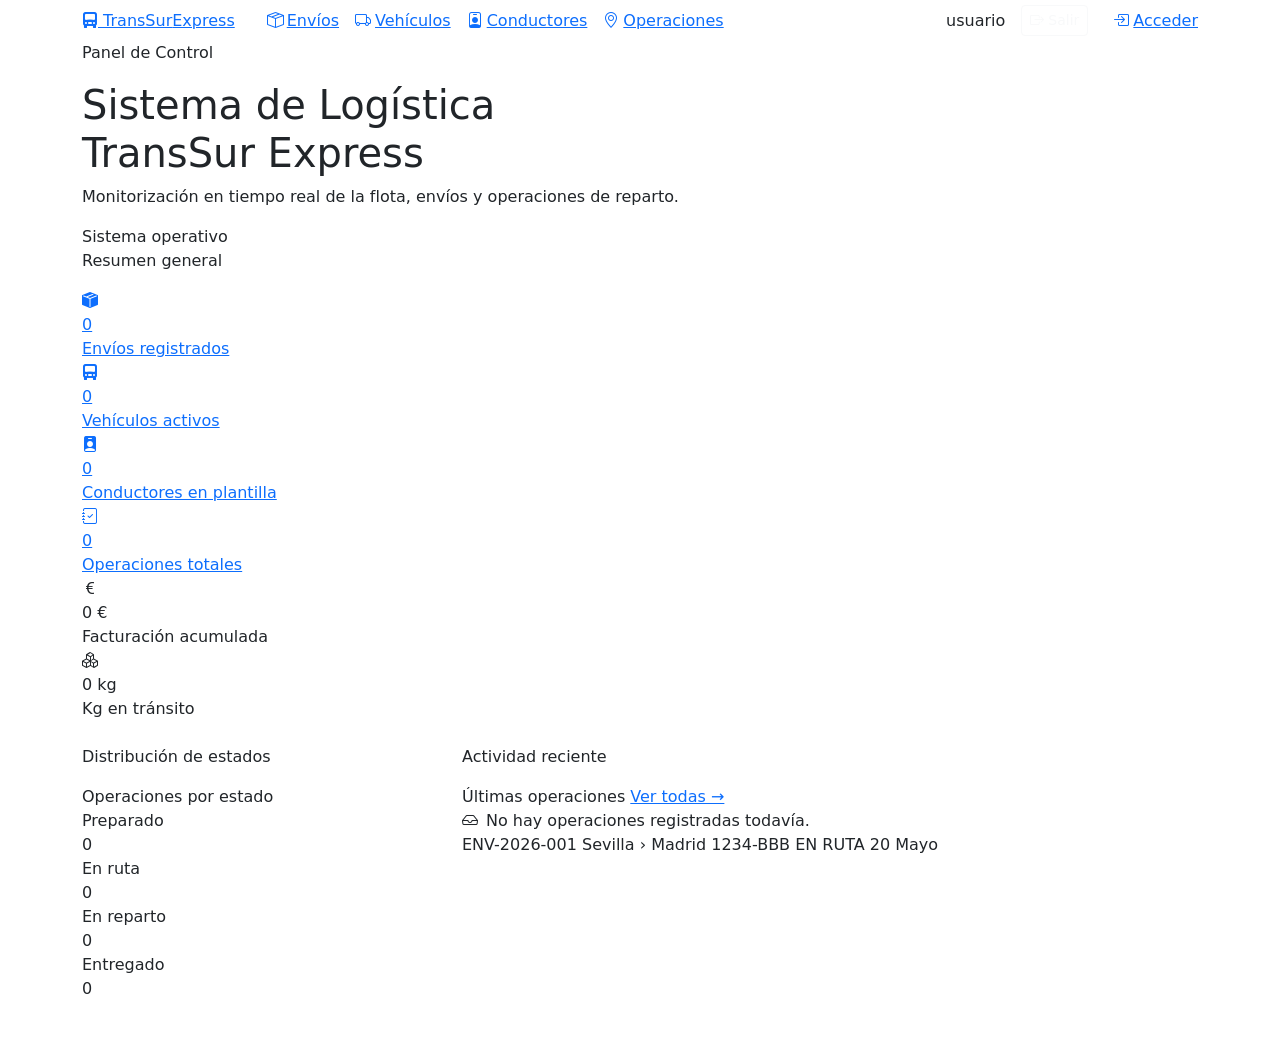
<file: Proyecto_TransSurExpress_JoséManuel_Díaz/src/main/resources/templates/index.html>
<!DOCTYPE html>
<html lang="es" xmlns:th="http://www.thymeleaf.org"
      xmlns:sec="http://www.thymeleaf.org/extras/spring-security">
<head>
    <meta charset="UTF-8">
    <meta name="viewport" content="width=device-width, initial-scale=1.0">
    <title>TransSur Express — Panel de Control</title>
    <link href="https://cdn.jsdelivr.net/npm/bootstrap@5.3.2/dist/css/bootstrap.min.css" rel="stylesheet">
    <link href="https://cdn.jsdelivr.net/npm/bootstrap-icons@1.11.1/font/bootstrap-icons.css" rel="stylesheet">
    <link href="https://fonts.googleapis.com/css2?family=Space+Mono:wght@400;700&family=DM+Sans:ital,wght@0,300;0,400;0,600;0,700;1,300&display=swap" rel="stylesheet">
    <link th:href="@{/css/index.css}" rel="stylesheet">
</head>
<body data-bs-theme="light">

    <nav class="navbar-dash">
        <div class="container d-flex align-items-center gap-3">
            <a class="nav-brand me-3" th:href="@{/}">
                <i class="bi bi-truck-front-fill"></i>
                TransSur<span class="accent">Express</span>
            </a>
            <div class="d-flex gap-3 flex-wrap">
                <a th:href="@{/envios}"      class="nav-link-pill"><i class="bi bi-box-seam me-1"></i>Envíos</a>
                <a th:href="@{/vehiculos}"   class="nav-link-pill"><i class="bi bi-truck me-1"></i>Vehículos</a>
                <a th:href="@{/conductores}" class="nav-link-pill"><i class="bi bi-person-badge me-1"></i>Conductores</a>
                <a th:href="@{/operaciones}" class="nav-link-pill"><i class="bi bi-geo-alt me-1"></i>Operaciones</a>
            </div>
            <div class="ms-auto d-flex align-items-center gap-2">
                <div sec:authorize="isAuthenticated()" class="d-flex align-items-center gap-2 border border-white border-opacity-25 rounded px-3 py-1">
                    <i class="bi bi-person-circle text-white"></i>
                    <span class="nav-user" sec:authentication="name">usuario</span>
                    <a th:href="@{/logout}" class="btn btn-sm btn-outline-light ms-2 d-inline-flex align-items-center gap-1">
                        <i class="bi bi-box-arrow-right"></i> Salir
                    </a>
                </div>
                <a th:href="@{/login}" class="btn-logout" sec:authorize="!isAuthenticated()">
                    <i class="bi bi-box-arrow-in-right me-1"></i>Acceder
                </a>
            </div>
        </div>
    </nav>

    <div class="hero">
        <div class="container">
            <p class="hero-eyebrow">Panel de Control</p>
            <h1 class="hero-title">
                Sistema de Logística<br>
                <span class="dim">TransSur Express</span>
            </h1>
            <p class="hero-sub">
                Monitorización en tiempo real de la flota, envíos y operaciones de reparto.
            </p>
            <div class="hero-badge">
                <span class="dot"></span>
                Sistema operativo
            </div>
        </div>
    </div>

    <div class="dash-body">
        <div class="container">

            <!-- KPIs principales -->
            <p class="section-label">Resumen general</p>
            <div class="kpi-grid mb-4">

                <a th:href="@{/envios}" class="kpi-card blue">
                    <div class="kpi-icon"><i class="bi bi-box-seam-fill"></i></div>
                    <div class="kpi-value" th:text="${totalEnvios}">0</div>
                    <div class="kpi-label">Envíos registrados</div>
                </a>

                <a th:href="@{/vehiculos}" class="kpi-card green">
                    <div class="kpi-icon"><i class="bi bi-truck-front-fill"></i></div>
                    <div class="kpi-value" th:text="${totalVehiculos}">0</div>
                    <div class="kpi-label">Vehículos activos</div>
                </a>

                <a th:href="@{/conductores}" class="kpi-card yellow">
                    <div class="kpi-icon"><i class="bi bi-person-badge-fill"></i></div>
                    <div class="kpi-value" th:text="${totalConductores}">0</div>
                    <div class="kpi-label">Conductores en plantilla</div>
                </a>

                <a th:href="@{/operaciones}" class="kpi-card orange">
                    <div class="kpi-icon"><i class="bi bi-journal-check"></i></div>
                    <div class="kpi-value" th:text="${totalOperaciones}">0</div>
                    <div class="kpi-label">Operaciones totales</div>
                </a>

                <div class="kpi-card green" style="cursor:default;">
                    <div class="kpi-icon"><i class="bi bi-currency-euro"></i></div>
                    <div class="kpi-value">
                        <span th:text="${#numbers.formatDecimal(costeTotal, 1, 'POINT', 0, 'COMMA')}">0</span>
                        <span class="kpi-suffix">€</span>
                    </div>
                    <div class="kpi-label">Facturación acumulada</div>
                </div>

                <div class="kpi-card blue" style="cursor:default;">
                    <div class="kpi-icon"><i class="bi bi-boxes"></i></div>
                    <div class="kpi-value">
                        <span th:text="${#numbers.formatDecimal(pesoEnTransito, 1, 'POINT', 0, 'COMMA')}">0</span>
                        <span class="kpi-suffix">kg</span>
                    </div>
                    <div class="kpi-label">Kg en tránsito</div>
                </div>

            </div>

            <!-- Estado de operaciones + últimas operaciones-->
            <div class="row g-4 mb-4">

                <!-- Barra de estados -->
                <div class="col-lg-4">
                    <p class="section-label">Distribución de estados</p>
                    <div class="estado-panel h-100">
                        <div class="estado-panel-title">Operaciones por estado</div>

                        <th:block th:with="total=${opPreparadas + opEnRuta + opEnReparto + opEntregadas}">

                            <div class="estado-row">
                                <span class="estado-dot" style="background: var(--preparado);"></span>
                                <span class="estado-name">Preparado</span>
                                <div class="estado-bar-track">
                                    <div class="estado-bar-fill"
                                         th:style="${'background: var(--preparado); width: ' + (total > 0 ? (opPreparadas * 100 / total) : 0) + '%;'}">
                                    </div>
                                </div>
                                <span class="estado-count" th:text="${opPreparadas}">0</span>
                            </div>

                            <div class="estado-row">
                                <span class="estado-dot" style="background: var(--en-ruta);"></span>
                                <span class="estado-name">En ruta</span>
                                <div class="estado-bar-track">
                                    <div class="estado-bar-fill"
                                         th:style="${'background: var(--en-ruta); width: ' + (total > 0 ? (opEnRuta * 100 / total) : 0) + '%;'}">
                                    </div>
                                </div>
                                <span class="estado-count" th:text="${opEnRuta}">0</span>
                            </div>

                            <div class="estado-row">
                                <span class="estado-dot" style="background: var(--en-reparto);"></span>
                                <span class="estado-name">En reparto</span>
                                <div class="estado-bar-track">
                                    <div class="estado-bar-fill"
                                         th:style="${'background: var(--en-reparto); width: ' + (total > 0 ? (opEnReparto * 100 / total) : 0) + '%;'}">
                                    </div>
                                </div>
                                <span class="estado-count" th:text="${opEnReparto}">0</span>
                            </div>

                            <div class="estado-row">
                                <span class="estado-dot" style="background: var(--entregado);"></span>
                                <span class="estado-name">Entregado</span>
                                <div class="estado-bar-track">
                                    <div class="estado-bar-fill"
                                         th:style="${'background: var(--entregado); width: ' + (total > 0 ? (opEntregadas * 100 / total) : 0) + '%;'}">
                                    </div>
                                </div>
                                <span class="estado-count" th:text="${opEntregadas}">0</span>
                            </div>

                        </th:block>
                    </div>
                </div>

                <!-- Últimas operaciones -->
                <div class="col-lg-8">
                    <p class="section-label">Actividad reciente</p>
                    <div class="ops-panel">
                        <div class="ops-panel-header">
                            <span class="ops-panel-title">Últimas operaciones</span>
                            <a th:href="@{/operaciones}" class="ops-ver-mas">Ver todas →</a>
                        </div>

                        <div th:if="${#lists.isEmpty(ultimasOperaciones)}" class="ops-empty">
                            <i class="bi bi-inbox me-2"></i>No hay operaciones registradas todavía.
                        </div>

                        <div th:each="op : ${ultimasOperaciones}" class="op-row">
                            <span class="op-codigo"
                                  th:text="${op.envio != null ? op.envio.codigo : 'N/A'}">
                                ENV-2026-001
                            </span>
                            <span class="op-ruta">
                                <span th:text="${op.envio != null ? op.envio.origen : '-'}">Sevilla</span>
                                <span class="sep">›</span>
                                <span th:text="${op.envio != null ? op.envio.destino : '-'}">Madrid</span>
                            </span>
                            <span class="op-vehiculo"
                                  th:text="${op.vehiculo != null ? op.vehiculo.matricula : 'N/A'}">
                                1234-BBB
                            </span>
                            <span th:classappend="'chip-' + ${op.estado?.name()}"
                                  class="estado-chip"
                                  th:text="${op.estado?.name()?.replace('_', ' ')}">
                                EN RUTA
                            </span>
                            <span class="op-fecha"
                                  th:text="${op.fecha != null ? #temporals.format(op.fecha, 'dd MMM') : '-'}">
                                20 Mayo
                            </span>
                        </div>
                    </div>
                </div>

            </div>

        </div>
    </div>

    <script src="https://cdn.jsdelivr.net/npm/bootstrap@5.3.2/dist/js/bootstrap.bundle.min.js"></script>
</body>
</html>
</file>
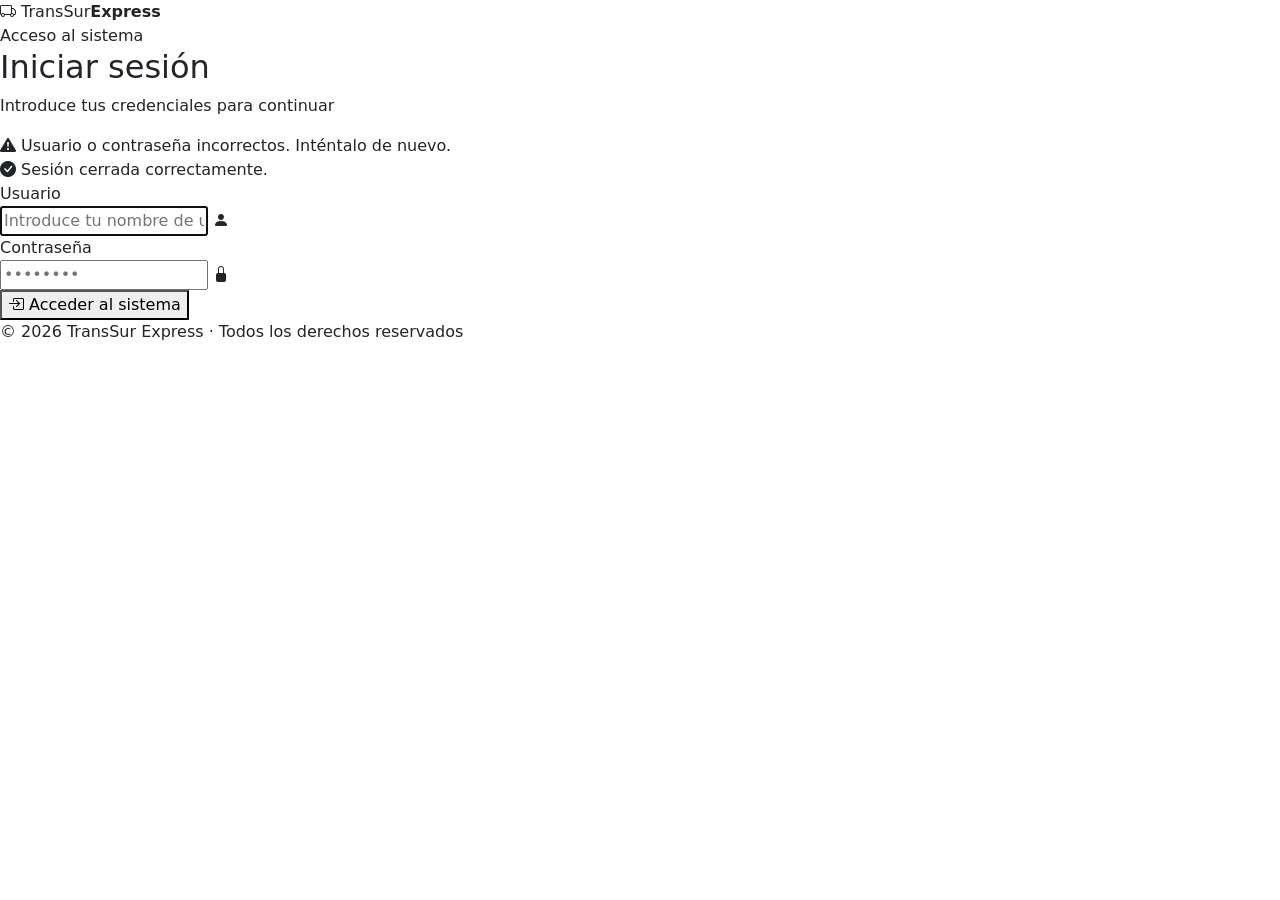
<file: Proyecto_TransSurExpress_JoséManuel_Díaz/src/main/resources/templates/login.html>
<!DOCTYPE html>
<html lang="es" xmlns:th="http://www.thymeleaf.org">
<head>
    <meta charset="UTF-8">
    <meta name="viewport" content="width=device-width, initial-scale=1.0">
    <title>TransSur Express - Acceso al Sistema</title>
    <link href="https://cdn.jsdelivr.net/npm/bootstrap@5.3.2/dist/css/bootstrap.min.css" rel="stylesheet">
    <link href="https://cdn.jsdelivr.net/npm/bootstrap-icons@1.11.1/font/bootstrap-icons.css" rel="stylesheet">
    <link href="https://fonts.googleapis.com/css2?family=Space+Mono:wght@400;700&family=DM+Sans:wght@300;400;600;700&display=swap" rel="stylesheet">
    <link th:href="@{/css/login.css}" rel="stylesheet">
</head>
<body data-bs-theme="light">

    <div class="panel-login">

        <div class="login-logo">
            <i class="bi bi-truck"></i>
            <span>TransSur<strong>Express</strong></span>
        </div>

        <div class="login-header">
            <div class="eyebrow">Acceso al sistema</div>
            <h2>Iniciar sesión</h2>
            <p>Introduce tus credenciales para continuar</p>
        </div>

        <div th:if="${param.error}" class="alerta-error">
            <i class="bi bi-exclamation-triangle-fill"></i>
            Usuario o contraseña incorrectos. Inténtalo de nuevo.
        </div>

        <div th:if="${param.logout}" class="alerta-logout">
            <i class="bi bi-check-circle-fill"></i>
            Sesión cerrada correctamente.
        </div>

        <form th:action="@{/login}" method="POST">

            <div class="campo">
                <label for="username">Usuario</label>
                <div class="campo-input-wrap">
                    <input type="text" id="username" name="username"
                           placeholder="Introduce tu nombre de usuario"
                           autocomplete="username" required autofocus>
                    <i class="bi bi-person-fill campo-icono"></i>
                </div>
            </div>

            <div class="campo">
                <label for="password">Contraseña</label>
                <div class="campo-input-wrap">
                    <input type="password" id="password" name="password"
                           placeholder="••••••••"
                           autocomplete="current-password" required>
                    <i class="bi bi-lock-fill campo-icono"></i>
                </div>
            </div>

            <button type="submit" class="btn-acceder">
                <i class="bi bi-box-arrow-in-right"></i>
                Acceder al sistema
            </button>

        </form>

        <p class="login-footer">© 2026 TransSur Express · Todos los derechos reservados</p>
    </div>

</body>
</html>
</file>
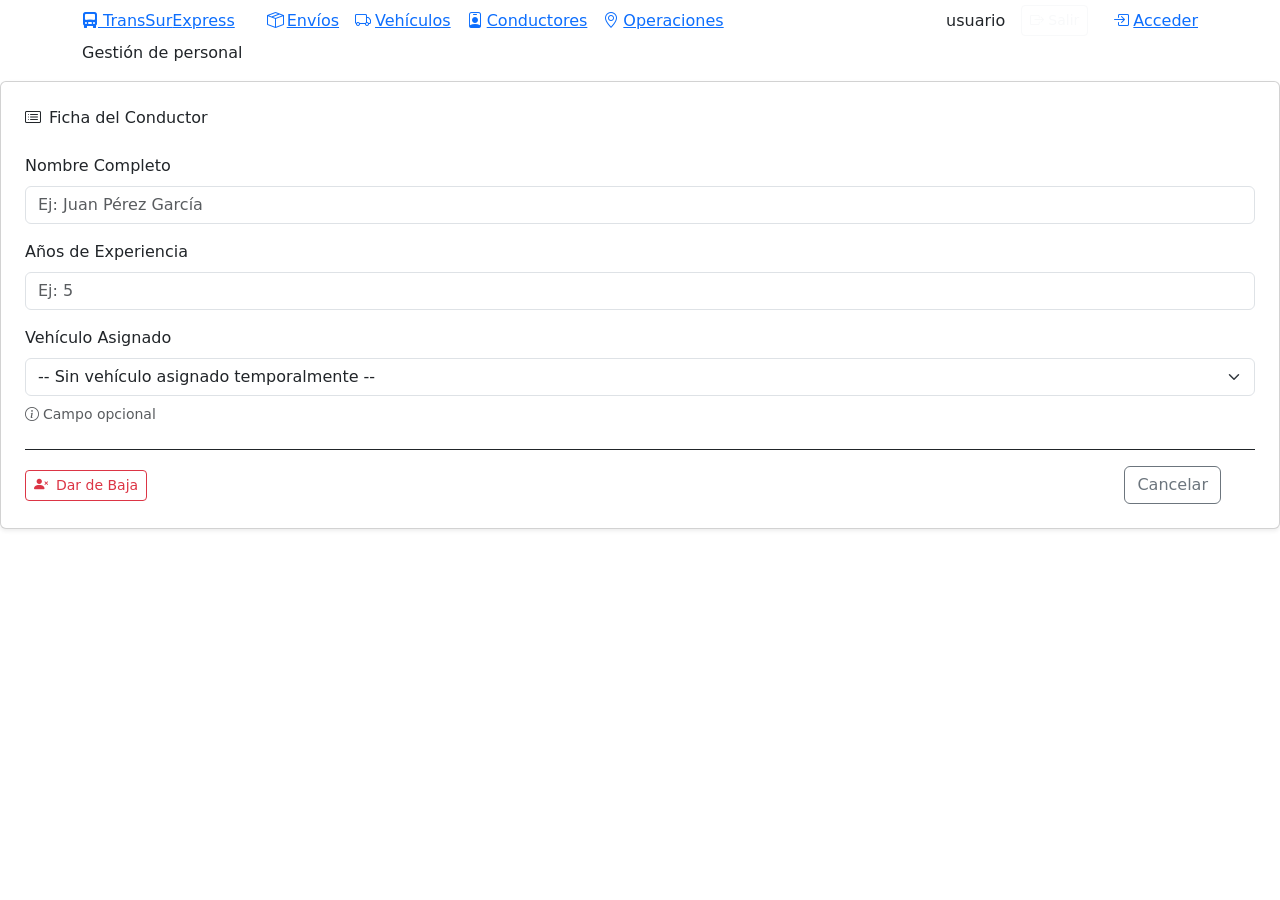
<file: Proyecto_TransSurExpress_JoséManuel_Díaz/src/main/resources/templates/conductores/formulario.html>
<!DOCTYPE html>
<html lang="es" xmlns:th="http://www.thymeleaf.org"
      xmlns:sec="http://www.thymeleaf.org/extras/spring-security">
<head>
    <meta charset="UTF-8">
    <meta name="viewport" content="width=device-width, initial-scale=1.0">
    <title>TransSur Express — Ficha de Conductor</title>
    <link href="https://cdn.jsdelivr.net/npm/bootstrap@5.3.2/dist/css/bootstrap.min.css" rel="stylesheet">
    <link href="https://cdn.jsdelivr.net/npm/bootstrap-icons@1.11.1/font/bootstrap-icons.css" rel="stylesheet">
    <link href="https://fonts.googleapis.com/css2?family=Space+Mono:wght@400;700&family=DM+Sans:ital,wght@0,300;0,400;0,600;0,700;1,300&display=swap" rel="stylesheet">
    <link th:href="@{/css/index.css}" rel="stylesheet">
    <link th:href="@{/css/lista.css}" rel="stylesheet">
</head>
<body data-bs-theme="light">

    <nav class="navbar-dash">
        <div class="container d-flex align-items-center gap-3">
            <a class="nav-brand me-3" th:href="@{/}">
                <i class="bi bi-truck-front-fill"></i>
                TransSur<span class="accent">Express</span>
            </a>
            <div class="d-flex gap-3 flex-wrap">
                <a th:href="@{/envios}"      class="nav-link-pill"><i class="bi bi-box-seam me-1"></i>Envíos</a>
                <a th:href="@{/vehiculos}"   class="nav-link-pill"><i class="bi bi-truck me-1"></i>Vehículos</a>
                <a th:href="@{/conductores}" class="nav-link-pill active"><i class="bi bi-person-badge me-1"></i>Conductores</a>
                <a th:href="@{/operaciones}" class="nav-link-pill"><i class="bi bi-geo-alt me-1"></i>Operaciones</a>
            </div>
            <div class="ms-auto d-flex align-items-center gap-2">
                <div sec:authorize="isAuthenticated()" class="d-flex align-items-center gap-2 border border-white border-opacity-25 rounded px-3 py-1">
                    <i class="bi bi-person-circle text-white"></i>
                    <span class="nav-user" sec:authentication="name">usuario</span>
                    <a th:href="@{/logout}" class="btn btn-sm btn-outline-light ms-2 d-inline-flex align-items-center gap-1">
                        <i class="bi bi-box-arrow-right"></i> Salir
                    </a>
                </div>
                <a th:href="@{/login}" class="btn-logout" sec:authorize="!isAuthenticated()">
                    <i class="bi bi-box-arrow-in-right me-1"></i>Acceder
                </a>
            </div>
        </div>
    </nav>

    <div class="page-hero">
        <div class="container">
            <p class="hero-eyebrow">Gestión de personal</p>
            <h1 class="page-title">
                <i th:class="${conductor.id == null} ? 'bi bi-person-plus-fill me-2' : 'bi bi-pencil-square me-2'"
                   th:style="${conductor.id == null} ? 'color:var(--verde); font-size:1.5rem;' : 'color:var(--amarillo); font-size:1.5rem;'"></i>
                <span th:text="${conductor.id == null} ? 'Alta de Conductor' : 'Modificar Conductor'"></span>
            </h1>
        </div>
    </div>

    <div class="dash-body">
        <div class="form-container-dark">
            <div class="card shadow-sm p-4">
                <p class="section-label mb-4"><i class="bi bi-card-list me-2"></i>Ficha del Conductor</p>

                <form th:action="@{/conductores/guardar}" th:object="${conductor}" method="POST"
                      id="formConductor" onsubmit="return validarFormulario()">

                    <input type="hidden" th:field="*{id}" />
                    <input type="hidden" th:field="*{activo}" />

                    <div class="mb-3">
                        <label class="form-label">Nombre Completo</label>
                        <input type="text" id="nombre" class="form-control"
                               th:field="*{nombre}"
                               th:classappend="${#fields.hasErrors('nombre')} ? 'is-invalid'"
                               th:readonly="${conductor.id != null}"
                               placeholder="Ej: Juan Pérez García" />
                        <div class="invalid-feedback" th:if="${#fields.hasErrors('nombre')}" th:errors="*{nombre}">Error</div>
                    </div>

                    <div class="mb-3">
                        <label class="form-label">Años de Experiencia</label>
                        <input type="number" id="experiencia" class="form-control"
                               th:field="*{experiencia}"
                               th:classappend="${#fields.hasErrors('experiencia')} ? 'is-invalid'"
                               min="0" max="50"
                               placeholder="Ej: 5" />
                        <div class="invalid-feedback" th:if="${#fields.hasErrors('experiencia')}" th:errors="*{experiencia}">Error</div>
                    </div>

                    <div class="mb-4">
                        <label class="form-label">Vehículo Asignado</label>
                        <select class="form-select" name="vehiculo" id="vehiculo">
                            <option value="">-- Sin vehículo asignado temporalmente --</option>
                            <option th:each="v : ${vehiculos}"
                                    th:value="${v.id}"
                                    th:text="${v.matricula}"
                                    th:selected="${conductor.vehiculo != null && conductor.vehiculo.id == v.id}">
                            </option>
                        </select>
                        <div class="form-text mt-2">
                            <i class="bi bi-info-circle me-1"></i>Campo opcional
                        </div>
                    </div>

                    <div class="d-flex justify-content-between align-items-center border-top pt-3"
                         style="border-color: var(--gris-borde) !important;">
                        <div>
                            <a th:if="${conductor.id != null}"
                               th:href="@{/conductores/borrar/{id}(id=${conductor.id})}"
                               class="btn btn-sm btn-outline-danger d-inline-flex align-items-center gap-1"
                               th:data-nombre="${conductor.nombre}"
                               onclick="return asegurarBajaPersonal(this.getAttribute('data-nombre'));">
                                <i class="bi bi-person-x-fill me-1"></i> Dar de Baja
                            </a>
                        </div>
                        <div class="d-flex gap-2">
                            <a th:href="@{/conductores}" class="btn btn-outline-secondary d-inline-flex align-items-center gap-2">Cancelar</a>
                            <button type="submit" class="btn"
                                    th:classappend="${conductor.id == null} ? 'btn-success d-inline-flex align-items-center gap-2 fw-bold' : 'btn-primary d-inline-flex align-items-center gap-2 fw-bold'"
                                    th:style="${conductor.id != null} ? 'background:var(--amarillo); border-color:var(--amarillo); color:var(--carbon); font-weight:700;' : ''"
                                    th:text="${conductor.id == null} ? 'Registrar Conductor' : 'Actualizar Ficha'">
                            </button>
                        </div>
                    </div>

                </form>
            </div>
        </div>
    </div>

    <script>
        function validarFormulario() {
            let valido = true;
            const nombreInput = document.getElementById('nombre');
            if (!nombreInput.readOnly) {
                const nombre = nombreInput.value.trim();
                if (!nombre) { mostrarError(nombreInput, 'El nombre es obligatorio.'); valido = false; }
                else if (nombre.length < 3) { mostrarError(nombreInput, 'El nombre debe tener al menos 3 caracteres.'); valido = false; }
                else if (nombre.length > 100) { mostrarError(nombreInput, 'El nombre no puede superar los 100 caracteres.'); valido = false; }
                else { quitarError(nombreInput); }
            }
            const expInput = document.getElementById('experiencia');
            const exp = parseInt(expInput.value);
            if (expInput.value === '') { mostrarError(expInput, 'Los años de experiencia son obligatorios.'); valido = false; }
            else if (isNaN(exp) || exp < 0) { mostrarError(expInput, 'La experiencia no puede ser negativa.'); valido = false; }
            else if (exp > 50) { mostrarError(expInput, 'La experiencia no puede superar los 50 años.'); valido = false; }
            else { quitarError(expInput); }
            return valido;
        }
        function mostrarError(input, mensaje) {
            input.classList.add('is-invalid');
            const feedback = input.nextElementSibling;
            if (feedback && feedback.classList.contains('invalid-feedback')) feedback.textContent = mensaje;
        }
        function quitarError(input) { input.classList.remove('is-invalid'); }
        function asegurarBajaPersonal(nombreCompleto) {
            return confirm("¿Estás completamente seguro de que deseas dar de baja al conductor '" + nombreCompleto + "'?\nEsta acción eliminará su ficha de la base de datos.");
        }
    </script>
    <script src="https://cdn.jsdelivr.net/npm/bootstrap@5.3.2/dist/js/bootstrap.bundle.min.js"></script>
</body>
</html>
</file>
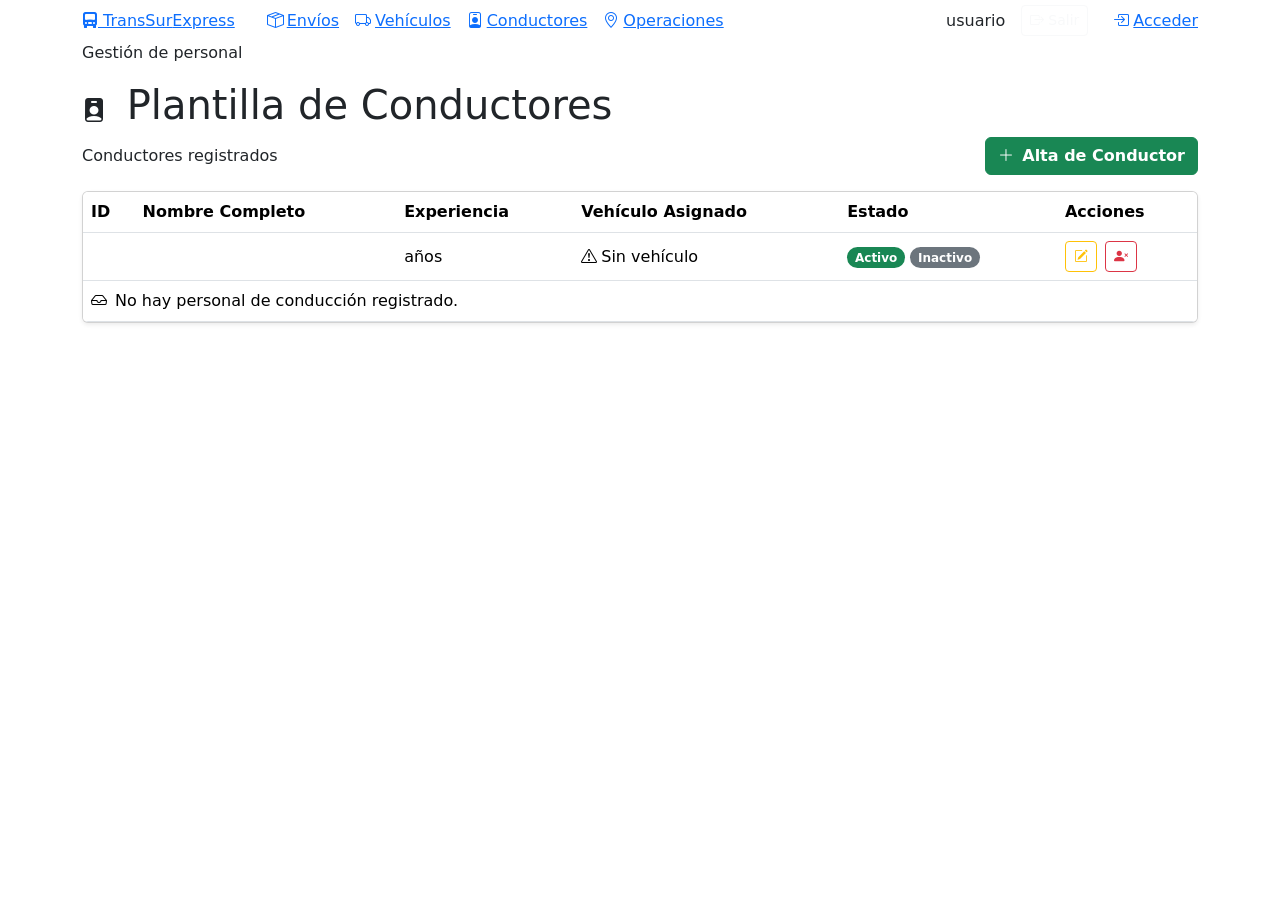
<file: Proyecto_TransSurExpress_JoséManuel_Díaz/src/main/resources/templates/conductores/lista.html>
<!DOCTYPE html>
<html lang="es" xmlns:th="http://www.thymeleaf.org"
      xmlns:sec="http://www.thymeleaf.org/extras/spring-security">
<head>
    <meta charset="UTF-8">
    <meta name="viewport" content="width=device-width, initial-scale=1.0">
    <title>TransSur Express — Plantilla de Conductores</title>
    <link href="https://cdn.jsdelivr.net/npm/bootstrap@5.3.2/dist/css/bootstrap.min.css" rel="stylesheet">
    <link href="https://cdn.jsdelivr.net/npm/bootstrap-icons@1.11.1/font/bootstrap-icons.css" rel="stylesheet">
    <link href="https://fonts.googleapis.com/css2?family=Space+Mono:wght@400;700&family=DM+Sans:ital,wght@0,300;0,400;0,600;0,700;1,300&display=swap" rel="stylesheet">
    <link th:href="@{/css/index.css}" rel="stylesheet">
    <link th:href="@{/css/lista.css}" rel="stylesheet">
</head>
<body data-bs-theme="light">

    <nav class="navbar-dash">
        <div class="container d-flex align-items-center gap-3">
            <a class="nav-brand me-3" th:href="@{/}">
                <i class="bi bi-truck-front-fill"></i>
                TransSur<span class="accent">Express</span>
            </a>
            <div class="d-flex gap-3 flex-wrap">
                <a th:href="@{/envios}"      class="nav-link-pill"><i class="bi bi-box-seam me-1"></i>Envíos</a>
                <a th:href="@{/vehiculos}"   class="nav-link-pill"><i class="bi bi-truck me-1"></i>Vehículos</a>
                <a th:href="@{/conductores}" class="nav-link-pill active"><i class="bi bi-person-badge me-1"></i>Conductores</a>
                <a th:href="@{/operaciones}" class="nav-link-pill"><i class="bi bi-geo-alt me-1"></i>Operaciones</a>
            </div>
            <div class="ms-auto d-flex align-items-center gap-2">
                <div sec:authorize="isAuthenticated()" class="d-flex align-items-center gap-2 border border-white border-opacity-25 rounded px-3 py-1">
                    <i class="bi bi-person-circle text-white"></i>
                    <span class="nav-user" sec:authentication="name">usuario</span>
                    <a th:href="@{/logout}" class="btn btn-sm btn-outline-light ms-2 d-inline-flex align-items-center gap-1">
                        <i class="bi bi-box-arrow-right"></i> Salir
                    </a>
                </div>
                <a th:href="@{/login}" class="btn-logout" sec:authorize="!isAuthenticated()">
                    <i class="bi bi-box-arrow-in-right me-1"></i>Acceder
                </a>
            </div>
        </div>
    </nav>

    <div class="page-hero">
        <div class="container">
            <p class="hero-eyebrow">Gestión de personal</p>
            <h1 class="page-title">
                <i class="bi bi-person-badge-fill me-2" style="color:var(--amarillo); font-size:1.5rem;"></i>
                Plantilla de Conductores
            </h1>
        </div>
    </div>

    <div class="dash-body">
        <div class="container">

            <div class="d-flex justify-content-between align-items-center mb-3">
                <p class="section-label mb-0">Conductores registrados</p>
                <a th:href="@{/conductores/nuevo}" class="btn btn-success d-inline-flex align-items-center gap-2 fw-bold">
                    <i class="bi bi-plus-lg"></i> Alta de Conductor
                </a>
            </div>

            <div class="card shadow-sm overflow-hidden">
                <div class="table-responsive">
                    <table class="table table-hover align-middle mb-0">
                        <thead>
                            <tr>
                                <th>ID</th>
                                <th>Nombre Completo</th>
                                <th>Experiencia</th>
                                <th>Vehículo Asignado</th>
                                <th sec:authorize="hasRole('ADMINISTRADOR')">Estado</th>
                                <th sec:authorize="hasRole('ADMINISTRADOR')">Acciones</th>
                            </tr>
                        </thead>
                        <tbody>
                            <tr th:each="conductor : ${conductores}"
                                th:classappend="${!conductor.activo} ? 'row-inactive'">
                                <td><span class="val-id" th:text="${conductor.id}"></span></td>
                                <td><span class="val-bold" th:text="${conductor.nombre}"></span></td>
                                <td>
                                    <span class="val-mono">
                                        <span th:text="${conductor.experiencia}"></span> años
                                    </span>
                                </td>
                                <td>
                                    <span th:if="${conductor.vehiculo != null}"
                                          class="plate-chip green"
                                          th:text="${conductor.vehiculo.matricula}">
                                    </span>
                                    <span th:unless="${conductor.vehiculo != null}" class="val-muted">
                                        <i class="bi bi-exclamation-triangle me-1" style="color:var(--en-reparto);"></i>Sin vehículo
                                    </span>
                                </td>
                                <td sec:authorize="hasRole('ADMINISTRADOR')">
                                    <span th:if="${conductor.activo}"   class="badge rounded-pill text-bg-success">Activo</span>
                                    <span th:unless="${conductor.activo}" class="badge rounded-pill text-bg-secondary">Inactivo</span>
                                </td>
                                <td sec:authorize="hasRole('ADMINISTRADOR')">
                                    <div class="d-flex gap-2">
                                        <a th:href="@{/conductores/editar/{id}(id=${conductor.id})}"
                                           class="btn btn-sm btn-outline-warning d-inline-flex align-items-center gap-1" title="Editar">
                                            <i class="bi bi-pencil-square"></i>
                                        </a>
                                        <a th:if="${conductor.activo}"
                                           th:href="@{/conductores/borrar/{id}(id=${conductor.id})}"
                                           class="btn btn-sm btn-outline-danger d-inline-flex align-items-center gap-1"
                                           th:data-nombre="${conductor.nombre}"
                                           onclick="return confirmarBorrado(this.getAttribute('data-nombre'));"
                                           title="Dar de baja">
                                            <i class="bi bi-person-x-fill"></i>
                                        </a>
                                    </div>
                                </td>
                            </tr>
                            <tr th:if="${#lists.isEmpty(conductores)}" class="empty-row">
                                <td colspan="6">
                                    <i class="bi bi-inbox me-2"></i>No hay personal de conducción registrado.
                                </td>
                            </tr>
                        </tbody>
                    </table>
                </div>
            </div>

        </div>
    </div>

    <div th:replace="~{fragments/toast :: notificacion}"></div>
    <script src="https://cdn.jsdelivr.net/npm/bootstrap@5.3.2/dist/js/bootstrap.bundle.min.js"></script>
    <script>
        function confirmarBorrado(nombre) {
            return confirm('¿Estás seguro de que deseas dar de baja al conductor ' + nombre + '?\nEsta acción eliminará su ficha de la base de datos.');
        }
    </script>
</body>
</html>
</file>
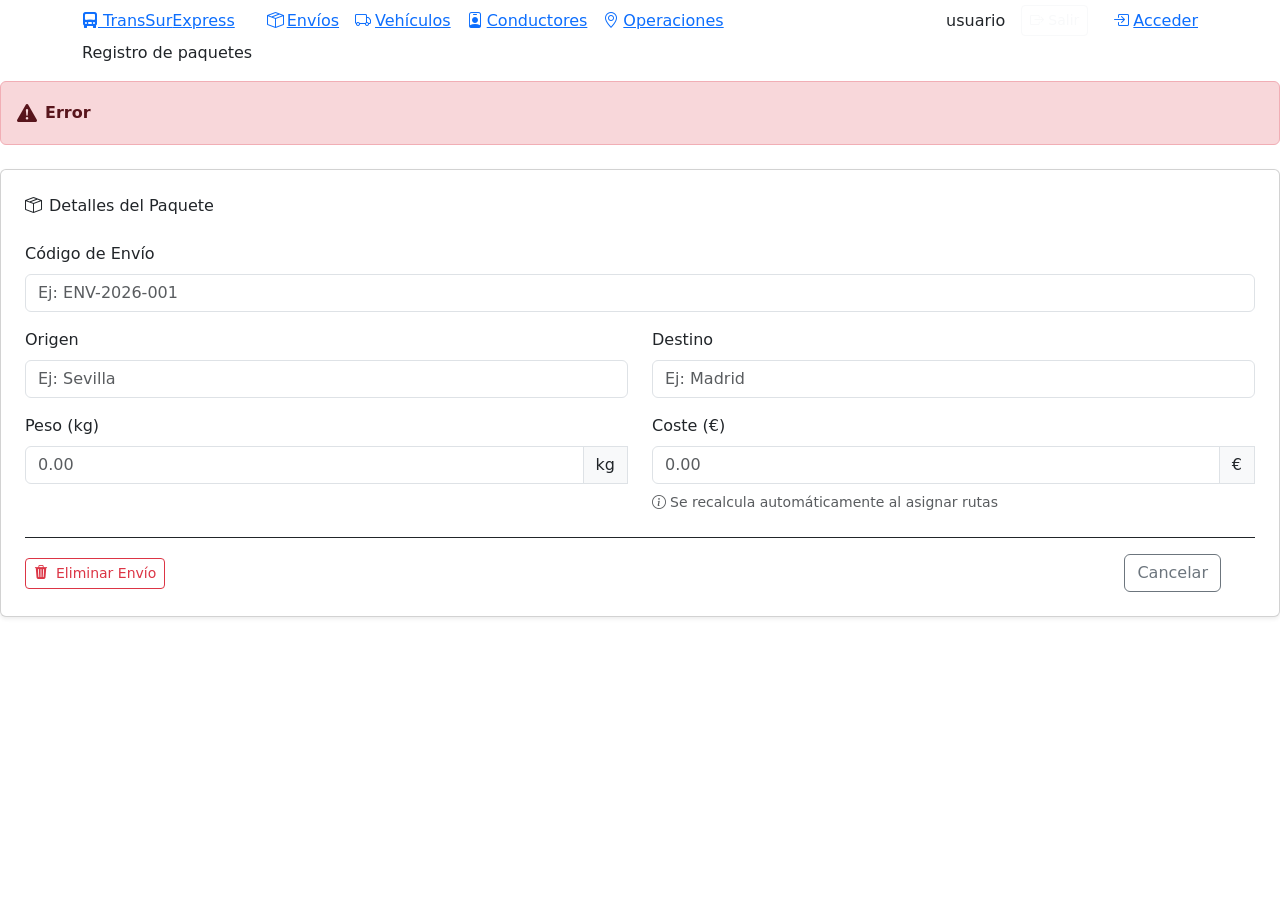
<file: Proyecto_TransSurExpress_JoséManuel_Díaz/src/main/resources/templates/envios/formulario.html>
<!DOCTYPE html>
<html lang="es" xmlns:th="http://www.thymeleaf.org"
      xmlns:sec="http://www.thymeleaf.org/extras/spring-security">
<head>
    <meta charset="UTF-8">
    <meta name="viewport" content="width=device-width, initial-scale=1.0">
    <title>TransSur Express — Ficha de Envío</title>
    <link href="https://cdn.jsdelivr.net/npm/bootstrap@5.3.2/dist/css/bootstrap.min.css" rel="stylesheet">
    <link href="https://cdn.jsdelivr.net/npm/bootstrap-icons@1.11.1/font/bootstrap-icons.css" rel="stylesheet">
    <link href="https://fonts.googleapis.com/css2?family=Space+Mono:wght@400;700&family=DM+Sans:ital,wght@0,300;0,400;0,600;0,700;1,300&display=swap" rel="stylesheet">
    <link th:href="@{/css/index.css}" rel="stylesheet">
    <link th:href="@{/css/lista.css}" rel="stylesheet">
</head>
<body data-bs-theme="light">

    <nav class="navbar-dash">
        <div class="container d-flex align-items-center gap-3">
            <a class="nav-brand me-3" th:href="@{/}">
                <i class="bi bi-truck-front-fill"></i>
                TransSur<span class="accent">Express</span>
            </a>
            <div class="d-flex gap-3 flex-wrap">
                <a th:href="@{/envios}"      class="nav-link-pill active"><i class="bi bi-box-seam me-1"></i>Envíos</a>
                <a th:href="@{/vehiculos}"   class="nav-link-pill"><i class="bi bi-truck me-1"></i>Vehículos</a>
                <a th:href="@{/conductores}" class="nav-link-pill"><i class="bi bi-person-badge me-1"></i>Conductores</a>
                <a th:href="@{/operaciones}" class="nav-link-pill"><i class="bi bi-geo-alt me-1"></i>Operaciones</a>
            </div>
            <div class="ms-auto d-flex align-items-center gap-2">
                <div sec:authorize="isAuthenticated()" class="d-flex align-items-center gap-2 border border-white border-opacity-25 rounded px-3 py-1">
                    <i class="bi bi-person-circle text-white"></i>
                    <span class="nav-user" sec:authentication="name">usuario</span>
                    <a th:href="@{/logout}" class="btn btn-sm btn-outline-light ms-2 d-inline-flex align-items-center gap-1">
                        <i class="bi bi-box-arrow-right"></i> Salir
                    </a>
                </div>
                <a th:href="@{/login}" class="btn-logout" sec:authorize="!isAuthenticated()">
                    <i class="bi bi-box-arrow-in-right me-1"></i>Acceder
                </a>
            </div>
        </div>
    </nav>

    <div class="page-hero">
        <div class="container">
            <p class="hero-eyebrow">Registro de paquetes</p>
            <h1 class="page-title">
                <i th:class="${envio.id == null} ? 'bi bi-plus-circle me-2' : 'bi bi-pencil-square me-2'"
                   th:style="${envio.id == null} ? 'color:var(--verde); font-size:1.5rem;' : 'color:var(--amarillo); font-size:1.5rem;'"></i>
                <span th:text="${envio.id == null} ? 'Nuevo Envío' : 'Modificar Envío'"></span>
            </h1>
        </div>
    </div>

    <div class="dash-body">
        <div class="form-container-dark">

            <div th:if="${error}" class="alert alert-danger d-flex align-items-center mb-4 fs-6 fw-semibold" role="alert">
                <i class="bi bi-exclamation-triangle-fill me-2 fs-5"></i>
                <span th:text="${error}">Error</span>
            </div>

            <div class="card shadow-sm p-4">
                <p class="section-label mb-4"><i class="bi bi-box-seam me-2"></i>Detalles del Paquete</p>

                <form th:action="@{/envios/guardar}" th:object="${envio}" method="POST"
                      id="formEnvio" onsubmit="return validarFormulario()">

                    <input type="hidden" th:field="*{id}" />

                    <div class="mb-3">
                        <label class="form-label">Código de Envío</label>
                        <input type="text" id="codigo" class="form-control"
                               th:field="*{codigo}"
                               th:classappend="${#fields.hasErrors('codigo')} ? 'is-invalid'"
                               th:readonly="${envio.id != null}"
                               placeholder="Ej: ENV-2026-001" />
                        <div class="invalid-feedback" th:if="${#fields.hasErrors('codigo')}" th:errors="*{codigo}">Error</div>
                    </div>

                    <div class="row mb-3">
                        <div class="col-md-6 mb-3 mb-md-0">
                            <label class="form-label">Origen</label>
                            <input type="text" id="origen" class="form-control"
                                   th:field="*{origen}"
                                   th:classappend="${#fields.hasErrors('origen')} ? 'is-invalid'"
                                   placeholder="Ej: Sevilla" />
                            <div class="invalid-feedback" th:if="${#fields.hasErrors('origen')}" th:errors="*{origen}">Error</div>
                        </div>
                        <div class="col-md-6">
                            <label class="form-label">Destino</label>
                            <input type="text" id="destino" class="form-control"
                                   th:field="*{destino}"
                                   th:classappend="${#fields.hasErrors('destino')} ? 'is-invalid'"
                                   placeholder="Ej: Madrid" />
                            <div class="invalid-feedback" th:if="${#fields.hasErrors('destino')}" th:errors="*{destino}">Error</div>
                        </div>
                    </div>

                    <div class="row mb-4">
                        <div class="col-md-6 mb-3 mb-md-0">
                            <label class="form-label">Peso (kg)</label>
                            <div class="input-group">
                                <input type="number" step="0.01" id="peso" class="form-control"
                                       th:field="*{peso}"
                                       th:classappend="${#fields.hasErrors('peso')} ? 'is-invalid'"
                                       placeholder="0.00" />
                                <span class="input-group-text">kg</span>
                                <div class="invalid-feedback" th:if="${#fields.hasErrors('peso')}" th:errors="*{peso}">Error</div>
                            </div>
                        </div>
                        <div class="col-md-6">
                            <label class="form-label">Coste (€)</label>
                            <div class="input-group">
                                <input type="number" step="0.01" id="coste" class="form-control"
                                       th:field="*{coste}"
                                       th:classappend="${#fields.hasErrors('coste')} ? 'is-invalid'"
                                       placeholder="0.00" />
                                <span class="input-group-text">€</span>
                                <div class="invalid-feedback" th:if="${#fields.hasErrors('coste')}" th:errors="*{coste}">Error</div>
                            </div>
                            <div class="form-text mt-2">
                                <i class="bi bi-info-circle me-1"></i>Se recalcula automáticamente al asignar rutas
                            </div>
                        </div>
                    </div>

                    <div class="d-flex justify-content-between align-items-center border-top pt-3"
                         style="border-color: var(--gris-borde) !important;">
                        <div>
                            <a th:if="${envio.id != null}"
                               th:href="@{/envios/borrar/{id}(id=${envio.id})}"
                               class="btn btn-sm btn-outline-danger d-inline-flex align-items-center gap-1"
                               th:data-codigo="${envio.codigo}"
                               onclick="return solicitarConfirmacion(this.getAttribute('data-codigo'));">
                                <i class="bi bi-trash3-fill me-1"></i> Eliminar Envío
                            </a>
                        </div>
                        <div class="d-flex gap-2">
                            <a th:href="@{/envios}" class="btn btn-outline-secondary d-inline-flex align-items-center gap-2">Cancelar</a>
                            <button type="submit" class="btn"
                                    th:classappend="${envio.id == null} ? 'btn-success d-inline-flex align-items-center gap-2 fw-bold' : 'btn-primary d-inline-flex align-items-center gap-2 fw-bold'"
                                    th:style="${envio.id != null} ? 'background:var(--amarillo); border-color:var(--amarillo); color:var(--carbon); font-weight:700;' : ''"
                                    th:text="${envio.id == null} ? 'Registrar Envío' : 'Actualizar Datos'">
                            </button>
                        </div>
                    </div>

                </form>
            </div>
        </div>
    </div>

    <script>
        function validarFormulario() {
            let valido = true;
            const codigoInput = document.getElementById('codigo');
            if (!codigoInput.readOnly) {
                const codigo = codigoInput.value.trim();
                if (!codigo) { mostrarError(codigoInput, 'El código de envío es obligatorio.'); valido = false; }
                else if (codigo.length < 3) { mostrarError(codigoInput, 'El código debe tener al menos 3 caracteres.'); valido = false; }
                else { quitarError(codigoInput); }
            }
            valido = validarTextoObligatorio('origen', 'El origen es obligatorio.') && valido;
            valido = validarTextoObligatorio('destino', 'El destino es obligatorio.') && valido;
            const origen = document.getElementById('origen').value.trim().toLowerCase();
            const destino = document.getElementById('destino').value.trim().toLowerCase();
            if (origen && destino && origen === destino) {
                mostrarError(document.getElementById('destino'), 'El destino no puede ser igual que el origen.');
                valido = false;
            }
            const pesoInput = document.getElementById('peso');
            const peso = parseFloat(pesoInput.value);
            if (!pesoInput.value) { mostrarError(pesoInput, 'El peso es obligatorio.'); valido = false; }
            else if (isNaN(peso) || peso <= 0) { mostrarError(pesoInput, 'El peso debe ser mayor que 0.'); valido = false; }
            else { quitarError(pesoInput); }
            const costeInput = document.getElementById('coste');
            const coste = parseFloat(costeInput.value);
            if (!costeInput.value) { mostrarError(costeInput, 'El coste es obligatorio.'); valido = false; }
            else if (isNaN(coste) || coste < 0) { mostrarError(costeInput, 'El coste no puede ser negativo.'); valido = false; }
            else { quitarError(costeInput); }
            return valido;
        }
        function validarTextoObligatorio(id, mensaje) {
            const input = document.getElementById(id);
            if (!input.value.trim()) { mostrarError(input, mensaje); return false; }
            quitarError(input); return true;
        }
        function mostrarError(input, mensaje) {
            input.classList.add('is-invalid');
            let feedback = input.nextElementSibling;
            if (feedback && feedback.classList.contains('input-group-text')) feedback = feedback.nextElementSibling;
            if (feedback && feedback.classList.contains('invalid-feedback')) feedback.textContent = mensaje;
        }
        function quitarError(input) { input.classList.remove('is-invalid'); }
        function solicitarConfirmacion(codigo) {
            return confirm('¿Estás seguro de que deseas eliminar el envío ' + codigo + '? Esta acción no se puede deshacer.');
        }
    </script>
    <script src="https://cdn.jsdelivr.net/npm/bootstrap@5.3.2/dist/js/bootstrap.bundle.min.js"></script>
</body>
</html>
</file>
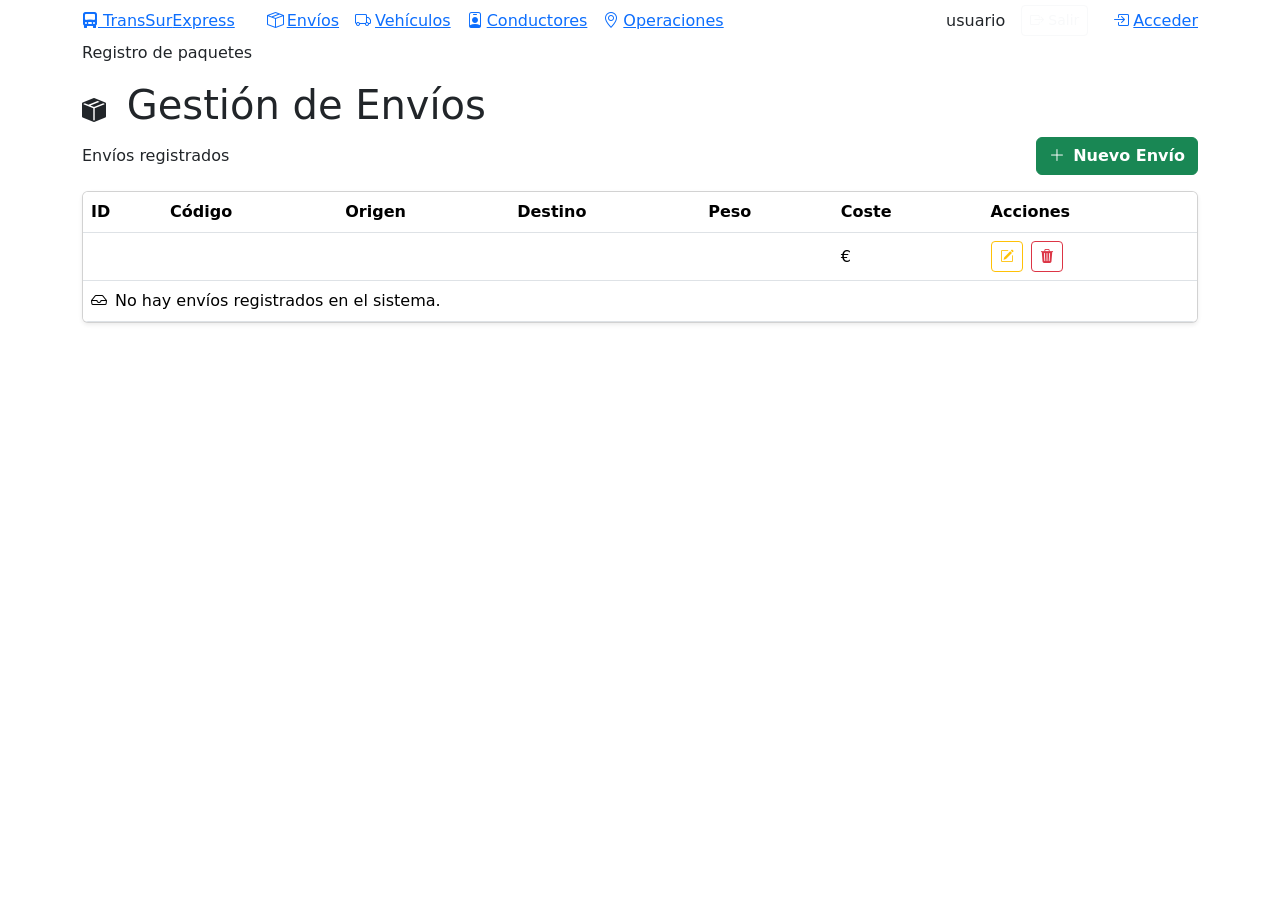
<file: Proyecto_TransSurExpress_JoséManuel_Díaz/src/main/resources/templates/envios/lista.html>
<!DOCTYPE html>
<html lang="es" xmlns:th="http://www.thymeleaf.org"
      xmlns:sec="http://www.thymeleaf.org/extras/spring-security">
<head>
    <meta charset="UTF-8">
    <meta name="viewport" content="width=device-width, initial-scale=1.0">
    <title>TransSur Express — Gestión de Envíos</title>
    <link href="https://cdn.jsdelivr.net/npm/bootstrap@5.3.2/dist/css/bootstrap.min.css" rel="stylesheet">
    <link href="https://cdn.jsdelivr.net/npm/bootstrap-icons@1.11.1/font/bootstrap-icons.css" rel="stylesheet">
    <link href="https://fonts.googleapis.com/css2?family=Space+Mono:wght@400;700&family=DM+Sans:ital,wght@0,300;0,400;0,600;0,700;1,300&display=swap" rel="stylesheet">
    <link th:href="@{/css/index.css}" rel="stylesheet">
    <link th:href="@{/css/lista.css}" rel="stylesheet">
</head>
<body data-bs-theme="light">

    <nav class="navbar-dash">
        <div class="container d-flex align-items-center gap-3">
            <a class="nav-brand me-3" th:href="@{/}">
                <i class="bi bi-truck-front-fill"></i>
                TransSur<span class="accent">Express</span>
            </a>
            <div class="d-flex gap-3 flex-wrap">
                <a th:href="@{/envios}"      class="nav-link-pill active"><i class="bi bi-box-seam me-1"></i>Envíos</a>
                <a th:href="@{/vehiculos}"   class="nav-link-pill"><i class="bi bi-truck me-1"></i>Vehículos</a>
                <a th:href="@{/conductores}" class="nav-link-pill"><i class="bi bi-person-badge me-1"></i>Conductores</a>
                <a th:href="@{/operaciones}" class="nav-link-pill"><i class="bi bi-geo-alt me-1"></i>Operaciones</a>
            </div>
            <div class="ms-auto d-flex align-items-center gap-2">
                <div sec:authorize="isAuthenticated()" class="d-flex align-items-center gap-2 border border-white border-opacity-25 rounded px-3 py-1">
                    <i class="bi bi-person-circle text-white"></i>
                    <span class="nav-user" sec:authentication="name">usuario</span>
                    <a th:href="@{/logout}" class="btn btn-sm btn-outline-light ms-2 d-inline-flex align-items-center gap-1">
                        <i class="bi bi-box-arrow-right"></i> Salir
                    </a>
                </div>
                <a th:href="@{/login}" class="btn-logout" sec:authorize="!isAuthenticated()">
                    <i class="bi bi-box-arrow-in-right me-1"></i>Acceder
                </a>
            </div>
        </div>
    </nav>

    <div class="page-hero">
        <div class="container">
            <p class="hero-eyebrow">Registro de paquetes</p>
            <h1 class="page-title">
                <i class="bi bi-box-seam-fill me-2" style="color:var(--azul); font-size:1.5rem;"></i>
                Gestión de Envíos
            </h1>
        </div>
    </div>

    <div class="dash-body">
        <div class="container">

            <div class="d-flex justify-content-between align-items-center mb-3">
                <p class="section-label mb-0">Envíos registrados</p>
                <a th:href="@{/envios/nuevo}" class="btn btn-success d-inline-flex align-items-center gap-2 fw-bold">
                    <i class="bi bi-plus-lg"></i> Nuevo Envío
                </a>
            </div>

            <div class="card shadow-sm overflow-hidden">
                <div class="table-responsive">
                    <table class="table table-hover align-middle mb-0">
                        <thead>
                            <tr>
                                <th>ID</th>
                                <th>Código</th>
                                <th>Origen</th>
                                <th>Destino</th>
                                <th>Peso</th>
                                <th>Coste</th>
                                <th sec:authorize="hasRole('ADMINISTRADOR')">Acciones</th>
                            </tr>
                        </thead>
                        <tbody>
                            <tr th:each="envio : ${envios}">
                                <td><span class="val-id" th:text="${envio.id}"></span></td>
                                <td>
                                    <span class="val-blue val-bold" th:text="${envio.codigo}"></span>
                                </td>
                                <td th:text="${envio.origen}"></td>
                                <td th:text="${envio.destino}"></td>
                                <td><span class="val-mono" th:text="${envio.peso + ' kg'}"></span></td>
                                <td>
                                    <span class="val-mono" style="color:var(--verde);">
                                        <span th:text="${envio.coste}"></span> €
                                    </span>
                                </td>
                                <td sec:authorize="hasRole('ADMINISTRADOR')">
                                    <div class="d-flex gap-2">
                                        <a th:href="@{/envios/editar/{id}(id=${envio.id})}"
                                           class="btn btn-sm btn-outline-warning d-inline-flex align-items-center gap-1" title="Editar">
                                            <i class="bi bi-pencil-square"></i>
                                        </a>
                                        <a th:href="@{/envios/borrar/{id}(id=${envio.id})}"
                                           class="btn btn-sm btn-outline-danger d-inline-flex align-items-center gap-1"
                                           th:data-codigo="${envio.codigo}"
                                           onclick="return confirmarBorrado(this.getAttribute('data-codigo'));"
                                           title="Eliminar">
                                            <i class="bi bi-trash3-fill"></i>
                                        </a>
                                    </div>
                                </td>
                            </tr>
                            <tr th:if="${#lists.isEmpty(envios)}" class="empty-row">
                                <td colspan="7">
                                    <i class="bi bi-inbox me-2"></i>No hay envíos registrados en el sistema.
                                </td>
                            </tr>
                        </tbody>
                    </table>
                </div>
            </div>

        </div>
    </div>

    <div th:replace="~{fragments/toast :: notificacion}"></div>
    <script src="https://cdn.jsdelivr.net/npm/bootstrap@5.3.2/dist/js/bootstrap.bundle.min.js"></script>
    <script>
        function confirmarBorrado(codigo) {
            return confirm('¿Estás seguro de que deseas eliminar el envío ' + codigo + '? Esta acción no se puede deshacer.');
        }
    </script>
</body>
</html>
</file>
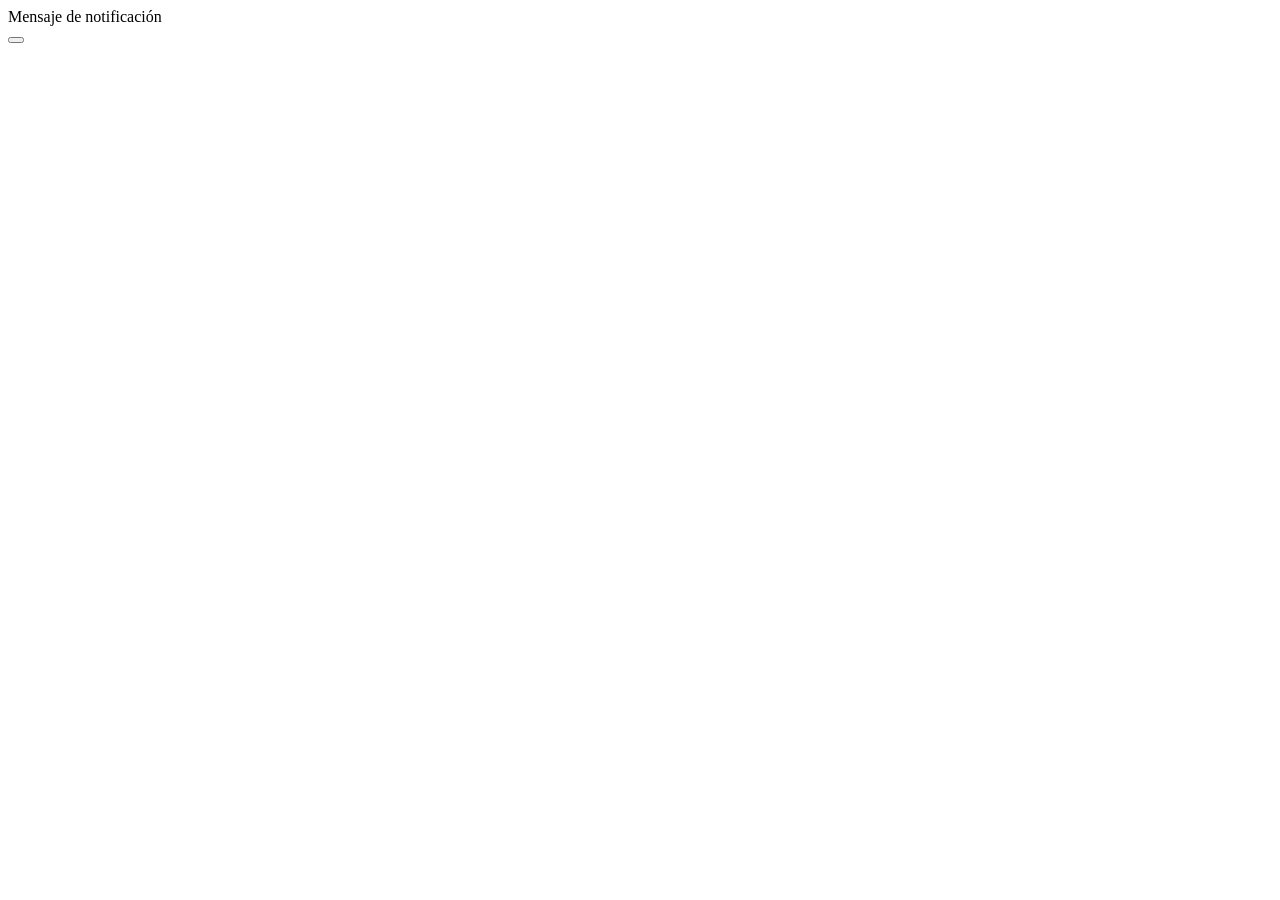
<file: Proyecto_TransSurExpress_JoséManuel_Díaz/src/main/resources/templates/fragments/toast.html>
<!DOCTYPE html>
<html lang="es" xmlns:th="http://www.thymeleaf.org">
<body data-bs-theme="light">

<div th:fragment="notificacion">

    <div th:if="${mensaje}"
         class="toast-container position-fixed bottom-0 end-0 p-3"
         style="z-index: 9999;">

        <div id="toastNotificacion"
             class="toast align-items-center text-white border-0 shadow-lg"
             th:classappend="${tipoMensaje == 'exito'}   ? 'bg-success' :
                             (${tipoMensaje == 'borrado'} ? 'bg-danger'  :
                             (${tipoMensaje == 'edicion'} ? 'bg-primary' : 'bg-secondary'))"
             role="alert" aria-live="assertive" aria-atomic="true">

            <div class="d-flex align-items-center">
                <div class="toast-body fw-semibold d-flex align-items-center gap-2">

                    <!-- Icono según el tipo -->
                    <i class="bi fs-5"
                       th:classappend="${tipoMensaje == 'exito'}   ? 'bi-check-circle-fill' :
                                       (${tipoMensaje == 'borrado'} ? 'bi-trash-fill'        :
                                       (${tipoMensaje == 'edicion'} ? 'bi-pencil-fill'       : 'bi-info-circle-fill'))">
                    </i>

                    <span th:text="${mensaje}">Mensaje de notificación</span>
                </div>

                <button type="button"
                        class="btn-close btn-close-white me-2 ms-auto"
                        data-bs-dismiss="toast"
                        aria-label="Cerrar">
                </button>
            </div>

        </div>
    </div>

    <!-- Inicializar y mostrar el toast automáticamente -->
    <script th:if="${mensaje}">
        document.addEventListener('DOMContentLoaded', function () {
            const toastEl = document.getElementById('toastNotificacion');
            if (toastEl) {
                new bootstrap.Toast(toastEl, { delay: 4000 }).show();
            }
        });
    </script>

</div>

</body>
</html>
</file>
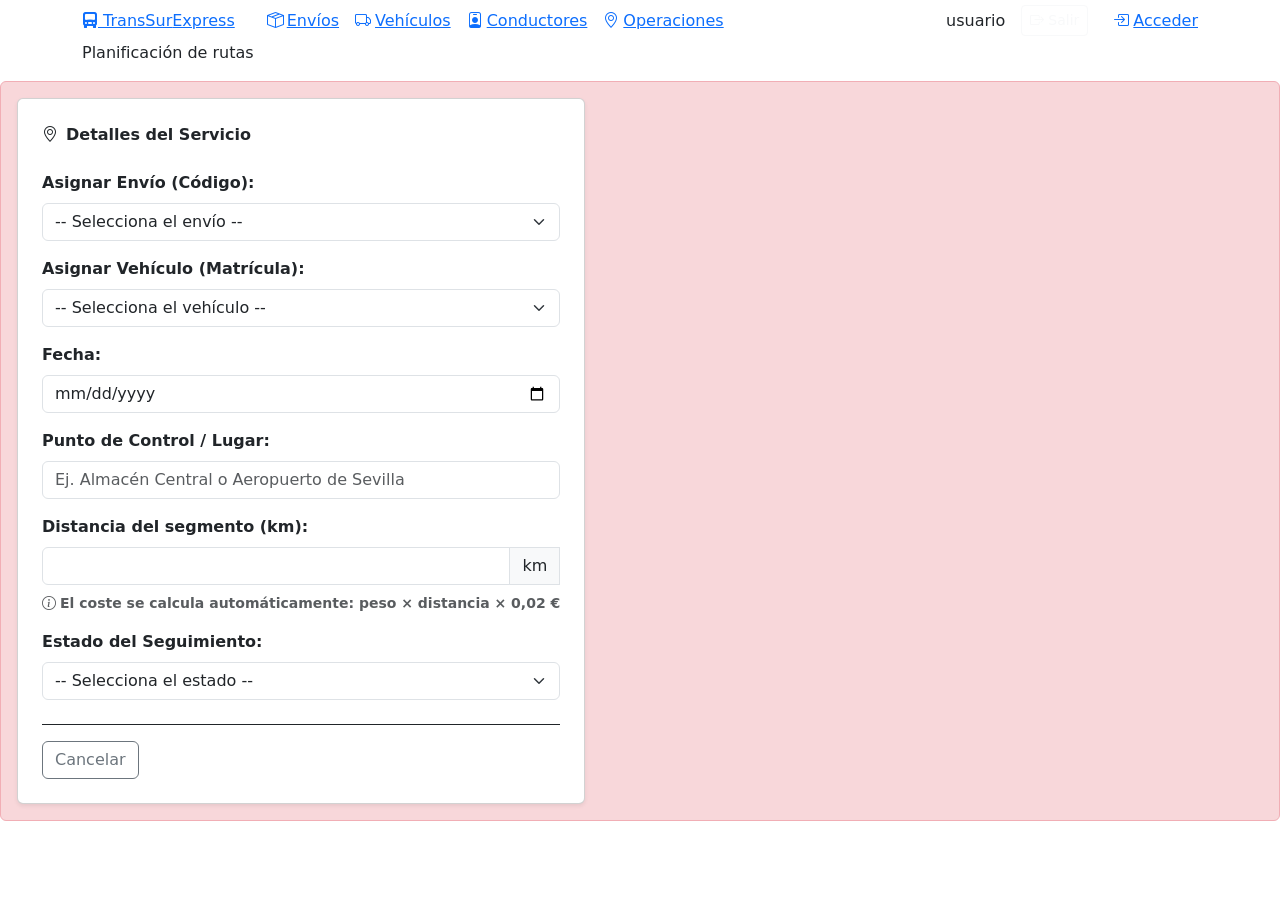
<file: Proyecto_TransSurExpress_JoséManuel_Díaz/src/main/resources/templates/operaciones/formulario.html>
<!DOCTYPE html>
<html lang="es" xmlns:th="http://www.thymeleaf.org"
      xmlns:sec="http://www.thymeleaf.org/extras/spring-security">
<head>
    <meta charset="UTF-8">
    <meta name="viewport" content="width=device-width, initial-scale=1.0">
    <title>TransSur Express — Planificar Servicio</title>
    <link href="https://cdn.jsdelivr.net/npm/bootstrap@5.3.2/dist/css/bootstrap.min.css" rel="stylesheet">
    <link href="https://cdn.jsdelivr.net/npm/bootstrap-icons@1.11.1/font/bootstrap-icons.css" rel="stylesheet">
    <link href="https://fonts.googleapis.com/css2?family=Space+Mono:wght@400;700&family=DM+Sans:ital,wght@0,300;0,400;0,600;0,700;1,300&display=swap" rel="stylesheet">
    <link th:href="@{/css/index.css}" rel="stylesheet">
    <link th:href="@{/css/lista.css}" rel="stylesheet">
</head>
<body data-bs-theme="light">

    <nav class="navbar-dash">
        <div class="container d-flex align-items-center gap-3">
            <a class="nav-brand me-3" th:href="@{/}">
                <i class="bi bi-truck-front-fill"></i>
                TransSur<span class="accent">Express</span>
            </a>
            <div class="d-flex gap-3 flex-wrap">
                <a th:href="@{/envios}"      class="nav-link-pill"><i class="bi bi-box-seam me-1"></i>Envíos</a>
                <a th:href="@{/vehiculos}"   class="nav-link-pill"><i class="bi bi-truck me-1"></i>Vehículos</a>
                <a th:href="@{/conductores}" class="nav-link-pill"><i class="bi bi-person-badge me-1"></i>Conductores</a>
                <a th:href="@{/operaciones}" class="nav-link-pill active"><i class="bi bi-geo-alt me-1"></i>Operaciones</a>
            </div>
            <div class="ms-auto d-flex align-items-center gap-2">
                <div sec:authorize="isAuthenticated()" class="d-flex align-items-center gap-2 border border-white border-opacity-25 rounded px-3 py-1">
                    <i class="bi bi-person-circle text-white"></i>
                    <span class="nav-user" sec:authentication="name">usuario</span>
                    <a th:href="@{/logout}" class="btn btn-sm btn-outline-light ms-2 d-inline-flex align-items-center gap-1">
                        <i class="bi bi-box-arrow-right"></i> Salir
                    </a>
                </div>
                <a th:href="@{/login}" class="btn-logout" sec:authorize="!isAuthenticated()">
                    <i class="bi bi-box-arrow-in-right me-1"></i>Acceder
                </a>
            </div>
        </div>
    </nav>

    <div class="page-hero">
        <div class="container">
            <p class="hero-eyebrow">Planificación de rutas</p>
            <h1 class="page-title">
                <i th:class="${operacion.id == null} ? 'bi bi-calendar-plus me-2' : 'bi bi-pencil-square me-2'"
                   th:style="${operacion.id == null} ? 'color:var(--verde); font-size:1.5rem;' : 'color:var(--amarillo); font-size:1.5rem;'"></i>
                <span th:text="${operacion.id == null} ? 'Planificar Servicio' : 'Modificar Servicio'"></span>
            </h1>
        </div>
    </div>

    <div class="dash-body">
        <div class="form-container-dark">

            <!-- Peso excedido / Solapamiento -->
            <div th:if="${error}" class="alert alert-danger d-flex align-items-center mb-4 fs-6 fw-semibold" role="alert">

            <div class="card shadow-sm p-4">
                <p class="section-label mb-4"><i class="bi bi-geo-alt me-2"></i>Detalles del Servicio</p>

                <form th:action="@{/operaciones/guardar}" th:object="${operacion}" method="POST"
                      id="formOperacion" onsubmit="return validarFormulario()">

                    <input type="hidden" th:field="*{id}" />

                    <!-- Envío -->
                    <div class="mb-3">
                        <label class="form-label">Asignar Envío (Código):</label>
                        <select id="envio" name="envio" class="form-select"
                                th:classappend="${#fields.hasErrors('envio')} ? 'is-invalid'">
                            <option value="">-- Selecciona el envío --</option>
                            <option th:each="ev : ${envios}"
                                    th:value="${ev.id}"
                                    th:text="${ev.codigo}"
                                    th:selected="${operacion.envio != null && operacion.envio.id == ev.id}">
                            </option>
                        </select>
                        <div class="invalid-feedback"
                             th:if="${#fields.hasErrors('envio')}"
                             th:errors="*{envio}">Error</div>
                    </div>

                    <!-- Vehículo -->
                    <div class="mb-3">
                        <label class="form-label">Asignar Vehículo (Matrícula):</label>
                        <select id="vehiculo" name="vehiculo" class="form-select"
                                th:classappend="${#fields.hasErrors('vehiculo')} ? 'is-invalid'">
                            <option value="">-- Selecciona el vehículo --</option>
                            <option th:each="vh : ${vehiculos}"
                                    th:value="${vh.id}"
                                    th:text="${vh.matricula + ' (libre: ' + #numbers.formatDecimal(capacidadesDisponibles[vh.id], 1, 2) + ' kg / cap: ' + vh.capacidad + ' kg)'}"
                                    th:selected="${operacion.vehiculo != null && operacion.vehiculo.id == vh.id}">
                            </option>
                        </select>
                        <div class="invalid-feedback"
                             th:if="${#fields.hasErrors('vehiculo')}"
                             th:errors="*{vehiculo}">Error</div>
                    </div>

                    <!-- Fecha -->
                    <div class="mb-3">
                        <label class="form-label">Fecha:</label>
                        <input type="date" id="fecha"
                               th:field="*{fecha}"
                               class="form-control"
                               th:classappend="${#fields.hasErrors('fecha')} ? 'is-invalid'" />
                        <div class="invalid-feedback"
                             th:if="${#fields.hasErrors('fecha')}"
                             th:errors="*{fecha}">Error</div>
                    </div>

                    <!-- Lugar -->
                    <div class="mb-3">
                        <label class="form-label">Punto de Control / Lugar:</label>
                        <input type="text" id="lugar"
                               th:field="*{lugar}"
                               class="form-control"
                               th:classappend="${#fields.hasErrors('lugar')} ? 'is-invalid'"
                               placeholder="Ej. Almacén Central o Aeropuerto de Sevilla" />
                        <div class="invalid-feedback"
                             th:if="${#fields.hasErrors('lugar')}"
                             th:errors="*{lugar}">Error</div>
                    </div>

                    <!-- Distancia -->
                    <div class="mb-3">
                        <label class="form-label">Distancia del segmento (km):</label>
                        <div class="input-group">
                            <input type="number" step="0.1" min="0" id="distancia"
                                   th:field="*{distancia}"
                                   class="form-control"
                                   th:classappend="${#fields.hasErrors('distancia')} ? 'is-invalid'" />
                            <span class="input-group-text">km</span>
                            <div class="invalid-feedback"
                                 th:if="${#fields.hasErrors('distancia')}"
                                 th:errors="*{distancia}">Error</div>
                        </div>
                        <div class="form-text mt-2">
                            <i class="bi bi-info-circle me-1"></i>El coste se calcula automáticamente: peso × distancia × 0,02 €
                        </div>
                    </div>

                    <!-- Estado -->
                    <div class="mb-4">
                        <label class="form-label">Estado del Seguimiento:</label>
                        <select id="estado" th:field="*{estado}" class="form-select"
                                th:classappend="${#fields.hasErrors('estado')} ? 'is-invalid'">
                            <option value="">-- Selecciona el estado --</option>
                            <option value="PREPARADO">PREPARADO</option>
                            <option value="EN_RUTA">EN RUTA</option>
                            <option value="EN_REPARTO">EN REPARTO</option>
                            <option value="ENTREGADO">ENTREGADO</option>
                        </select>
                        <div class="invalid-feedback"
                             th:if="${#fields.hasErrors('estado')}"
                             th:errors="*{estado}">Error</div>
                    </div>

                    <div class="d-flex justify-content-between align-items-center border-top pt-3 mt-4"
                         style="border-color: var(--gris-borde) !important;">
                        <a th:href="@{/operaciones}" class="btn btn-outline-secondary d-inline-flex align-items-center gap-2">Cancelar</a>
                        <button type="submit" class="btn"
                                th:classappend="${operacion.id == null} ? 'btn-success d-inline-flex align-items-center gap-2 fw-bold' : 'btn-primary d-inline-flex align-items-center gap-2 fw-bold'"
                                th:style="${operacion.id != null} ? 'background:var(--amarillo); border-color:var(--amarillo); color:var(--carbon); font-weight:700;' : ''"
                                th:text="${operacion.id == null} ? 'Registrar Servicio' : 'Actualizar Servicio'">
                        </button>
                    </div>

                </form>
            </div>
        </div>
    </div>

    <script>
        // Validación frontend 

        function validarFormulario() {
            let valido = true;

            // Envío seleccionado
            valido = validarSelect('envio', 'Debes seleccionar un envío.') && valido;

            // Vehículo seleccionado
            valido = validarSelect('vehiculo', 'Debes seleccionar un vehículo.') && valido;

            // Fecha
            const fechaInput = document.getElementById('fecha');
            if (!fechaInput.value) {
                mostrarError(fechaInput, 'La fecha es obligatoria.');
                valido = false;
            } else {
                quitarError(fechaInput);
            }

            // Lugar
            const lugarInput = document.getElementById('lugar');
            if (!lugarInput.value.trim()) {
                mostrarError(lugarInput, 'El punto de control es obligatorio.');
                valido = false;
            } else if (lugarInput.value.trim().length > 200) {
                mostrarError(lugarInput, 'El lugar no puede superar los 200 caracteres.');
                valido = false;
            } else {
                quitarError(lugarInput);
            }

            // Distancia
            const distanciaInput = document.getElementById('distancia');
            const distancia = parseFloat(distanciaInput.value);
            if (!distanciaInput.value) {
                mostrarError(distanciaInput, 'La distancia es obligatoria.');
                valido = false;
            } else if (isNaN(distancia) || distancia <= 0) {
                mostrarError(distanciaInput, 'La distancia debe ser mayor que 0.');
                valido = false;
            } else {
                quitarError(distanciaInput);
            }

            // Estado
            valido = validarSelect('estado', 'Debes seleccionar un estado.') && valido;

            return valido;
        }

        function validarSelect(id, mensaje) {
            const select = document.getElementById(id);
            if (!select.value) {
                select.classList.add('is-invalid');
                const feedback = select.nextElementSibling;
                if (feedback && feedback.classList.contains('invalid-feedback')) {
                    feedback.textContent = mensaje;
                }
                return false;
            }
            select.classList.remove('is-invalid');
            return true;
        }

        function mostrarError(input, mensaje) {
            input.classList.add('is-invalid');
            let feedback = input.nextElementSibling;
            if (feedback && feedback.classList.contains('input-group-text')) {
                feedback = feedback.nextElementSibling;
            }
            if (feedback && feedback.classList.contains('invalid-feedback')) {
                feedback.textContent = mensaje;
            }
        }

        function quitarError(input) {
            input.classList.remove('is-invalid');
        }
    </script>

    <script src="https://cdn.jsdelivr.net/npm/bootstrap@5.3.2/dist/js/bootstrap.bundle.min.js"></script>
</body>
</html>
</file>
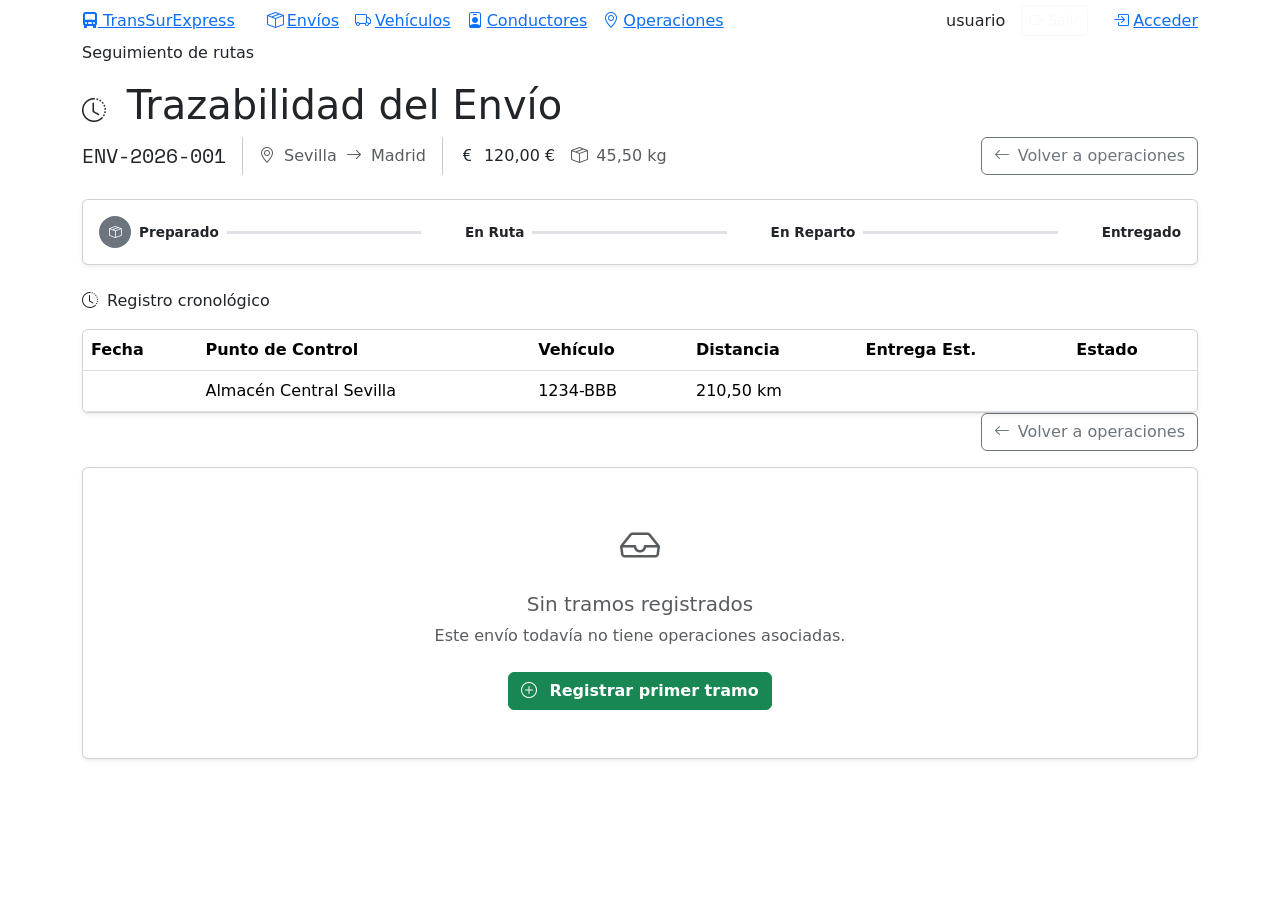
<file: Proyecto_TransSurExpress_JoséManuel_Díaz/src/main/resources/templates/operaciones/historial_envio.html>
<!DOCTYPE html>
<html lang="es" xmlns:th="http://www.thymeleaf.org"
      xmlns:sec="http://www.thymeleaf.org/extras/spring-security">
<head>
    <meta charset="UTF-8">
    <meta name="viewport" content="width=device-width, initial-scale=1.0">
    <title>TransSur Express — Historial del Envío</title>
    <link href="https://cdn.jsdelivr.net/npm/bootstrap@5.3.2/dist/css/bootstrap.min.css" rel="stylesheet">
    <link href="https://cdn.jsdelivr.net/npm/bootstrap-icons@1.11.1/font/bootstrap-icons.css" rel="stylesheet">
    <link href="https://fonts.googleapis.com/css2?family=Space+Mono:wght@400;700&family=DM+Sans:ital,wght@0,300;0,400;0,600;0,700;1,300&display=swap" rel="stylesheet">
    <link th:href="@{/css/index.css}" rel="stylesheet">
    <link th:href="@{/css/lista.css}" rel="stylesheet">
</head>
<body data-bs-theme="light">

    <!-- ── Navbar ── -->
    <nav class="navbar-dash">
        <div class="container d-flex align-items-center gap-3">
            <a class="nav-brand me-3" th:href="@{/}">
                <i class="bi bi-truck-front-fill"></i>
                TransSur<span class="accent">Express</span>
            </a>
            <div class="d-flex gap-3 flex-wrap">
                <a th:href="@{/envios}"      class="nav-link-pill"><i class="bi bi-box-seam me-1"></i>Envíos</a>
                <a th:href="@{/vehiculos}"   class="nav-link-pill"><i class="bi bi-truck me-1"></i>Vehículos</a>
                <a th:href="@{/conductores}" class="nav-link-pill"><i class="bi bi-person-badge me-1"></i>Conductores</a>
                <a th:href="@{/operaciones}" class="nav-link-pill active"><i class="bi bi-geo-alt me-1"></i>Operaciones</a>
            </div>
            <div class="ms-auto d-flex align-items-center gap-2">
                <div sec:authorize="isAuthenticated()" class="d-flex align-items-center gap-2 border border-white border-opacity-25 rounded px-3 py-1">
                    <i class="bi bi-person-circle text-white"></i>
                    <span class="nav-user" sec:authentication="name">usuario</span>
                    <a th:href="@{/logout}" class="btn btn-sm btn-outline-light ms-2 d-inline-flex align-items-center gap-1">
                        <i class="bi bi-box-arrow-right"></i> Salir
                    </a>
                </div>
                <a th:href="@{/login}" class="btn-logout" sec:authorize="!isAuthenticated()">
                    <i class="bi bi-box-arrow-in-right me-1"></i>Acceder
                </a>
            </div>
        </div>
    </nav>

    <!-- ── Page Hero ── -->
    <div class="page-hero">
        <div class="container">
            <p class="hero-eyebrow">Seguimiento de rutas</p>
            <h1 class="page-title">
                <i class="bi bi-clock-history me-2" style="color:var(--azul); font-size:1.5rem;"></i>
                Trazabilidad del Envío
            </h1>
        </div>
    </div>

    <div class="dash-body">
        <div class="container">

            <!-- ── Cabecera del envío ── -->
            <div th:if="${historial != null and !#lists.isEmpty(historial)}"
                 th:with="envio=${historial[0].envio}">

                <!-- Info cards del envío -->
                <div class="d-flex flex-wrap align-items-center gap-3 mb-4">
                    <div>
                        <span class="val-blue val-bold" style="font-size:1.25rem; font-family:'Space Mono',monospace;"
                              th:text="${envio.codigo}">ENV-2026-001</span>
                    </div>
                    <div class="vr"></div>
                    <span class="text-muted">
                        <i class="bi bi-geo-alt me-1"></i>
                        <span th:text="${envio.origen}">Sevilla</span>
                        <i class="bi bi-arrow-right mx-1"></i>
                        <span th:text="${envio.destino}">Madrid</span>
                    </span>
                    <div class="vr"></div>
                    <span class="val-mono" style="color:var(--verde);">
                        <i class="bi bi-currency-euro me-1"></i>
                        <span th:text="${#numbers.formatDecimal(envio.coste, 1, 'POINT', 2, 'COMMA')}">120,00</span> €
                    </span>
                    <span class="val-mono text-muted">
                        <i class="bi bi-box-seam me-1"></i>
                        <span th:text="${#numbers.formatDecimal(envio.peso, 1, 'POINT', 2, 'COMMA')}">45,50</span> kg
                    </span>
                    <div class="ms-auto">
                        <a th:href="@{/operaciones}" class="btn btn-outline-secondary d-inline-flex align-items-center gap-2">
                            <i class="bi bi-arrow-left"></i> Volver a operaciones
                        </a>
                    </div>
                </div>

                <!-- ── Barra de progreso de estados ── -->
                <div class="card shadow-sm mb-4 p-3"
                     th:with="ultimoEstado=${historial[#lists.size(historial)-1].estado}">
                    <div class="d-flex justify-content-between align-items-center gap-2 flex-wrap">

                        <!-- PREPARADO -->
                        <div class="d-flex align-items-center gap-2"
                             th:classappend="${ultimoEstado.name() == 'PREPARADO' or ultimoEstado.name() == 'EN_RUTA' or ultimoEstado.name() == 'EN_REPARTO' or ultimoEstado.name() == 'ENTREGADO'} ? 'text-dark' : 'text-muted'">
                            <span class="badge rounded-circle d-flex align-items-center justify-content-center"
                                  style="width:32px;height:32px;background:#6c757d;">
                                <i class="bi bi-box-seam" style="color:white;"></i>
                            </span>
                            <span class="fw-semibold" style="font-size:.85rem;">Preparado</span>
                        </div>

                        <div class="flex-grow-1" style="height:3px;background:#dee2e6;min-width:20px;"></div>

                        <!-- EN RUTA -->
                        <div class="d-flex align-items-center gap-2"
                             th:classappend="${ultimoEstado.name() == 'EN_RUTA' or ultimoEstado.name() == 'EN_REPARTO' or ultimoEstado.name() == 'ENTREGADO'} ? 'text-dark' : 'text-muted'">
                            <span class="badge rounded-circle d-flex align-items-center justify-content-center"
                                  th:style="${ultimoEstado.name() == 'EN_RUTA' or ultimoEstado.name() == 'EN_REPARTO' or ultimoEstado.name() == 'ENTREGADO'} ? 'width:32px;height:32px;background:#0d6efd;' : 'width:32px;height:32px;background:#dee2e6;'">
                                <i class="bi bi-truck" style="color:white;"></i>
                            </span>
                            <span class="fw-semibold" style="font-size:.85rem;">En Ruta</span>
                        </div>

                        <div class="flex-grow-1" style="height:3px;background:#dee2e6;min-width:20px;"></div>

                        <!-- EN REPARTO -->
                        <div class="d-flex align-items-center gap-2"
                             th:classappend="${ultimoEstado.name() == 'EN_REPARTO' or ultimoEstado.name() == 'ENTREGADO'} ? 'text-dark' : 'text-muted'">
                            <span class="badge rounded-circle d-flex align-items-center justify-content-center"
                                  th:style="${ultimoEstado.name() == 'EN_REPARTO' or ultimoEstado.name() == 'ENTREGADO'} ? 'width:32px;height:32px;background:#ffc107;' : 'width:32px;height:32px;background:#dee2e6;'">
                                <i class="bi bi-bicycle" style="color:white;"></i>
                            </span>
                            <span class="fw-semibold" style="font-size:.85rem;">En Reparto</span>
                        </div>

                        <div class="flex-grow-1" style="height:3px;background:#dee2e6;min-width:20px;"></div>

                        <!-- ENTREGADO -->
                        <div class="d-flex align-items-center gap-2"
                             th:classappend="${ultimoEstado.name() == 'ENTREGADO'} ? 'text-dark' : 'text-muted'">
                            <span class="badge rounded-circle d-flex align-items-center justify-content-center"
                                  th:style="${ultimoEstado.name() == 'ENTREGADO'} ? 'width:32px;height:32px;background:#198754;' : 'width:32px;height:32px;background:#dee2e6;'">
                                <i class="bi bi-house-check" style="color:white;"></i>
                            </span>
                            <span class="fw-semibold" style="font-size:.85rem;">Entregado</span>
                        </div>

                    </div>
                </div>

                <!-- ── Tabla de tramos ── -->
                <div class="d-flex justify-content-between align-items-center mb-3">
                    <p class="section-label mb-0">
                        <i class="bi bi-clock-history me-1"></i>
                        Registro cronológico
                        <span class="text-muted fw-normal ms-1"
                              th:text="'(' + ${#lists.size(historial)} + ' tramos)'"></span>
                    </p>
                </div>

                <div class="card shadow-sm overflow-hidden">
                    <div class="table-responsive">
                        <table class="table table-hover align-middle mb-0">
                            <thead>
                                <tr>
                                    <th>Fecha</th>
                                    <th>Punto de Control</th>
                                    <th>Vehículo</th>
                                    <th>Distancia</th>
                                    <th>Entrega Est.</th>
                                    <th>Estado</th>
                                </tr>
                            </thead>
                            <tbody>
                                <tr th:each="tramo : ${historial}">
                                    <td>
                                        <span class="val-mono val-muted"
                                              th:text="${#temporals.format(tramo.fecha, 'dd/MM/yyyy')}">
                                        </span>
                                    </td>
                                    <td th:text="${tramo.lugar}"
                                        style="max-width:200px; white-space:nowrap; overflow:hidden; text-overflow:ellipsis;">
                                        Almacén Central Sevilla
                                    </td>
                                    <td>
                                        <span class="plate-chip"
                                              th:text="${tramo.vehiculo != null ? tramo.vehiculo.matricula : 'N/A'}">
                                            1234-BBB
                                        </span>
                                    </td>
                                    <td>
                                        <span class="val-mono"
                                              th:text="${#numbers.formatDecimal(tramo.distancia, 1, 'POINT', 2, 'COMMA') + ' km'}">
                                            210,50 km
                                        </span>
                                    </td>
                                    <td>
                                        <span class="val-mono val-muted"
                                              th:text="${tramo.fechaEstimadaEntrega != null ? #temporals.format(tramo.fechaEstimadaEntrega, 'dd/MM/yyyy') : 'Pendiente'}">
                                        </span>
                                    </td>
                                    <td>
                                        <span class="chip-estado"
                                              th:classappend="'chip-' + ${tramo.estado?.name()}"
                                              th:text="${tramo.estado?.name()?.replace('_', ' ')}">
                                        </span>
                                    </td>
                                </tr>
                            </tbody>
                        </table>
                    </div>
                </div>

            </div>

            <!-- ── Sin historial ── -->
            <div th:if="${historial == null or #lists.isEmpty(historial)}">
                <div class="d-flex justify-content-end mb-3">
                    <a th:href="@{/operaciones}" class="btn btn-outline-secondary d-inline-flex align-items-center gap-2">
                        <i class="bi bi-arrow-left"></i> Volver a operaciones
                    </a>
                </div>
                <div class="card shadow-sm p-5 text-center text-muted">
                    <i class="bi bi-inbox fs-1 mb-3"></i>
                    <h5>Sin tramos registrados</h5>
                    <p class="mb-4">Este envío todavía no tiene operaciones asociadas.</p>
                    <div>
                        <a th:href="@{/operaciones/nueva}"
                           class="btn btn-success d-inline-flex align-items-center gap-2 fw-bold">
                            <i class="bi bi-plus-circle me-1"></i> Registrar primer tramo
                        </a>
                    </div>
                </div>
            </div>

        </div>
    </div>

    <script src="https://cdn.jsdelivr.net/npm/bootstrap@5.3.2/dist/js/bootstrap.bundle.min.js"></script>
</body>
</html>
</file>
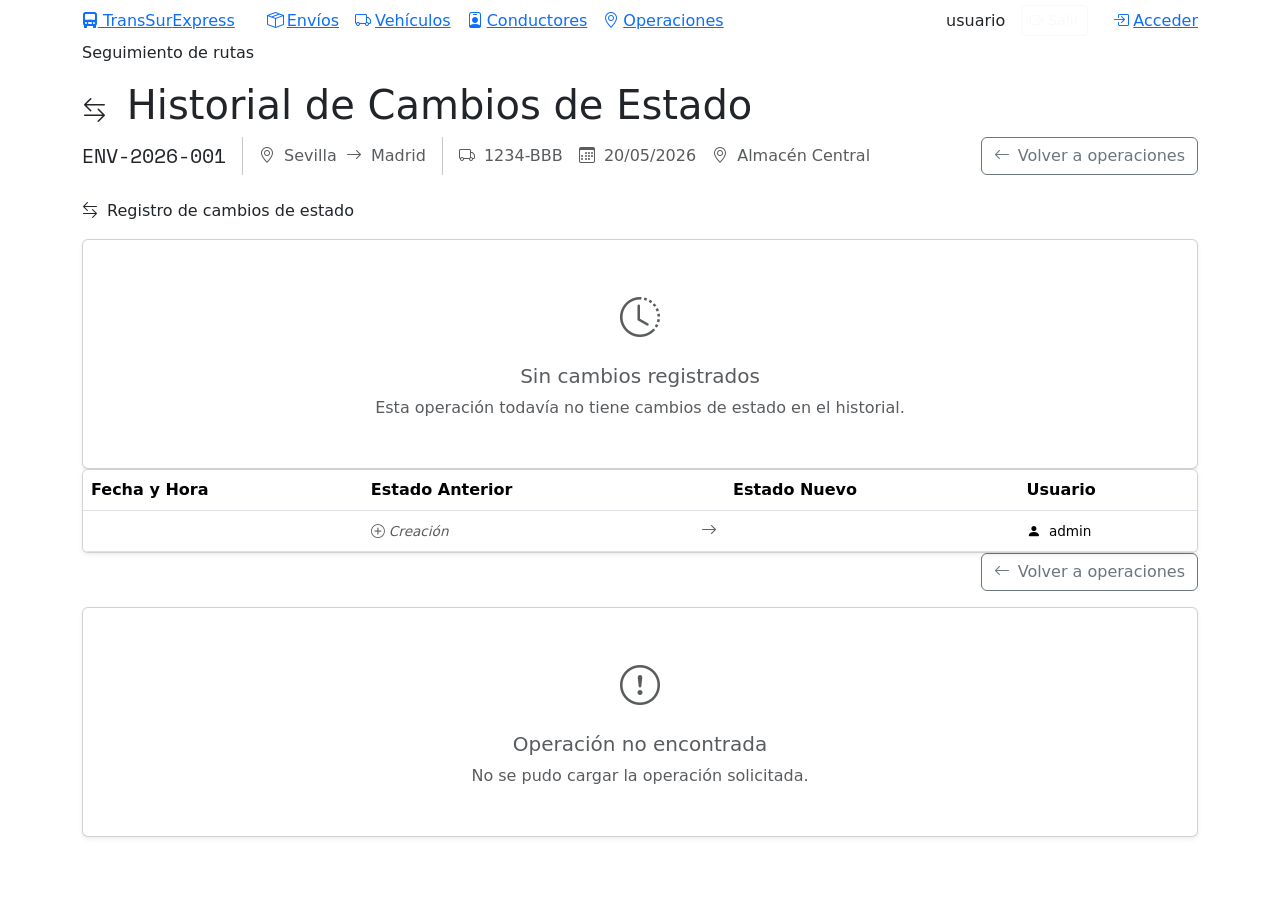
<file: Proyecto_TransSurExpress_JoséManuel_Díaz/src/main/resources/templates/operaciones/historial_estados.html>
<!DOCTYPE html>
<html lang="es" xmlns:th="http://www.thymeleaf.org"
      xmlns:sec="http://www.thymeleaf.org/extras/spring-security">
<head>
    <meta charset="UTF-8">
    <meta name="viewport" content="width=device-width, initial-scale=1.0">
    <title>TransSur Express — Historial de Estados</title>
    <link href="https://cdn.jsdelivr.net/npm/bootstrap@5.3.2/dist/css/bootstrap.min.css" rel="stylesheet">
    <link href="https://cdn.jsdelivr.net/npm/bootstrap-icons@1.11.1/font/bootstrap-icons.css" rel="stylesheet">
    <link href="https://fonts.googleapis.com/css2?family=Space+Mono:wght@400;700&family=DM+Sans:ital,wght@0,300;0,400;0,600;0,700;1,300&display=swap" rel="stylesheet">
    <link th:href="@{/css/index.css}" rel="stylesheet">
    <link th:href="@{/css/lista.css}" rel="stylesheet">
</head>
<body data-bs-theme="light">

    <!-- ── Navbar ── -->
    <nav class="navbar-dash">
        <div class="container d-flex align-items-center gap-3">
            <a class="nav-brand me-3" th:href="@{/}">
                <i class="bi bi-truck-front-fill"></i>
                TransSur<span class="accent">Express</span>
            </a>
            <div class="d-flex gap-3 flex-wrap">
                <a th:href="@{/envios}"      class="nav-link-pill"><i class="bi bi-box-seam me-1"></i>Envíos</a>
                <a th:href="@{/vehiculos}"   class="nav-link-pill"><i class="bi bi-truck me-1"></i>Vehículos</a>
                <a th:href="@{/conductores}" class="nav-link-pill"><i class="bi bi-person-badge me-1"></i>Conductores</a>
                <a th:href="@{/operaciones}" class="nav-link-pill active"><i class="bi bi-geo-alt me-1"></i>Operaciones</a>
            </div>
            <div class="ms-auto d-flex align-items-center gap-2">
                <div sec:authorize="isAuthenticated()" class="d-flex align-items-center gap-2 border border-white border-opacity-25 rounded px-3 py-1">
                    <i class="bi bi-person-circle text-white"></i>
                    <span class="nav-user" sec:authentication="name">usuario</span>
                    <a th:href="@{/logout}" class="btn btn-sm btn-outline-light ms-2 d-inline-flex align-items-center gap-1">
                        <i class="bi bi-box-arrow-right"></i> Salir
                    </a>
                </div>
                <a th:href="@{/login}" class="btn-logout" sec:authorize="!isAuthenticated()">
                    <i class="bi bi-box-arrow-in-right me-1"></i>Acceder
                </a>
            </div>
        </div>
    </nav>

    <!-- ── Page Hero ── -->
    <div class="page-hero">
        <div class="container">
            <p class="hero-eyebrow">Seguimiento de rutas</p>
            <h1 class="page-title">
                <i class="bi bi-arrow-left-right me-2" style="color:var(--azul); font-size:1.5rem;"></i>
                Historial de Cambios de Estado
            </h1>
        </div>
    </div>

    <div class="dash-body">
        <div class="container">

            <!-- ── Cabecera de la operación ── -->
            <div th:if="${operacion != null}">

                <div class="d-flex flex-wrap align-items-center gap-3 mb-4">
                    <span class="val-blue val-bold"
                          style="font-size:1.25rem; font-family:'Space Mono',monospace;"
                          th:text="${operacion.envio != null ? operacion.envio.codigo : 'SIN CÓDIGO'}">
                        ENV-2026-001
                    </span>
                    <div class="vr"></div>
                    <span class="text-muted">
                        <i class="bi bi-geo-alt me-1"></i>
                        <span th:text="${operacion.envio != null ? operacion.envio.origen : '-'}">Sevilla</span>
                        <i class="bi bi-arrow-right mx-1"></i>
                        <span th:text="${operacion.envio != null ? operacion.envio.destino : '-'}">Madrid</span>
                    </span>
                    <div class="vr"></div>
                    <span class="val-mono text-muted">
                        <i class="bi bi-truck me-1"></i>
                        <span th:text="${operacion.vehiculo != null ? operacion.vehiculo.matricula : 'N/A'}">1234-BBB</span>
                    </span>
                    <span class="val-mono text-muted">
                        <i class="bi bi-calendar3 me-1"></i>
                        <span th:text="${#temporals.format(operacion.fecha, 'dd/MM/yyyy')}">20/05/2026</span>
                    </span>
                    <span class="val-mono text-muted">
                        <i class="bi bi-geo-alt me-1"></i>
                        <span th:text="${operacion.lugar}">Almacén Central</span>
                    </span>
                    <div class="ms-auto">
                        <a th:href="@{/operaciones}"
                           class="btn btn-outline-secondary d-inline-flex align-items-center gap-2">
                            <i class="bi bi-arrow-left"></i> Volver a operaciones
                        </a>
                    </div>
                </div>

                <!-- ── Tabla de historial de estados ── -->
                <div class="d-flex justify-content-between align-items-center mb-3">
                    <p class="section-label mb-0">
                        <i class="bi bi-arrow-left-right me-1"></i>
                        Registro de cambios de estado
                        <span class="text-muted fw-normal ms-1"
                              th:text="'(' + ${#lists.size(historialEstados)} + ' registros)'"></span>
                    </p>
                </div>

                <!-- Sin cambios -->
                <div th:if="${#lists.isEmpty(historialEstados)}"
                     class="card shadow-sm p-5 text-center text-muted">
                    <i class="bi bi-clock-history fs-1 mb-3"></i>
                    <h5>Sin cambios registrados</h5>
                    <p class="mb-0">Esta operación todavía no tiene cambios de estado en el historial.</p>
                </div>

                <!-- Tabla -->
                <div th:if="${!#lists.isEmpty(historialEstados)}"
                     class="card shadow-sm overflow-hidden">
                    <div class="table-responsive">
                        <table class="table table-hover align-middle mb-0">
                            <thead>
                                <tr>
                                    <th>Fecha y Hora</th>
                                    <th>Estado Anterior</th>
                                    <th></th>
                                    <th>Estado Nuevo</th>
                                    <th>Usuario</th>
                                </tr>
                            </thead>
                            <tbody>
                                <tr th:each="entrada : ${historialEstados}">
                                    <!-- Fecha y hora -->
                                    <td>
                                        <div class="val-mono" style="font-size:.85rem;"
                                             th:text="${#temporals.format(entrada.fechaHora, 'dd/MM/yyyy')}">
                                        </div>
                                        <div class="val-mono val-muted" style="font-size:.78rem;"
                                             th:text="${#temporals.format(entrada.fechaHora, 'HH:mm:ss')}">
                                        </div>
                                    </td>

                                    <!-- Estado anterior -->
                                    <td>
                                        <span th:if="${entrada.estadoAnterior == null}"
                                              class="text-muted fst-italic" style="font-size:.85rem;">
                                            <i class="bi bi-plus-circle me-1" style="color:var(--verde);"></i>Creación
                                        </span>
                                        <span th:if="${entrada.estadoAnterior != null}"
                                              class="chip-estado"
                                              th:classappend="'chip-' + ${entrada.estadoAnterior.name()}"
                                              th:text="${entrada.estadoAnterior.name().replace('_', ' ')}">
                                        </span>
                                    </td>

                                    <!-- Flecha -->
                                    <td style="width:30px;">
                                        <i th:if="${entrada.estadoAnterior != null}"
                                           class="bi bi-arrow-right text-muted"></i>
                                    </td>

                                    <!-- Estado nuevo -->
                                    <td>
                                        <span class="chip-estado"
                                              th:classappend="'chip-' + ${entrada.estadoNuevo.name()}"
                                              th:text="${entrada.estadoNuevo.name().replace('_', ' ')}">
                                        </span>
                                    </td>

                                    <!-- Usuario -->
                                    <td>
                                        <span class="val-mono val-muted" style="font-size:.85rem;">
                                            <i class="bi bi-person-fill me-1"></i>
                                            <span th:text="${entrada.usuario}">admin</span>
                                        </span>
                                    </td>
                                </tr>
                            </tbody>
                        </table>
                    </div>
                </div>

            </div>

            <!-- ── Operación no encontrada ── -->
            <div th:unless="${operacion != null}">
                <div class="d-flex justify-content-end mb-3">
                    <a th:href="@{/operaciones}"
                       class="btn btn-outline-secondary d-inline-flex align-items-center gap-2">
                        <i class="bi bi-arrow-left"></i> Volver a operaciones
                    </a>
                </div>
                <div class="card shadow-sm p-5 text-center text-muted">
                    <i class="bi bi-exclamation-circle fs-1 mb-3"></i>
                    <h5>Operación no encontrada</h5>
                    <p class="mb-0">No se pudo cargar la operación solicitada.</p>
                </div>
            </div>

        </div>
    </div>

    <script src="https://cdn.jsdelivr.net/npm/bootstrap@5.3.2/dist/js/bootstrap.bundle.min.js"></script>
</body>
</html>
</file>
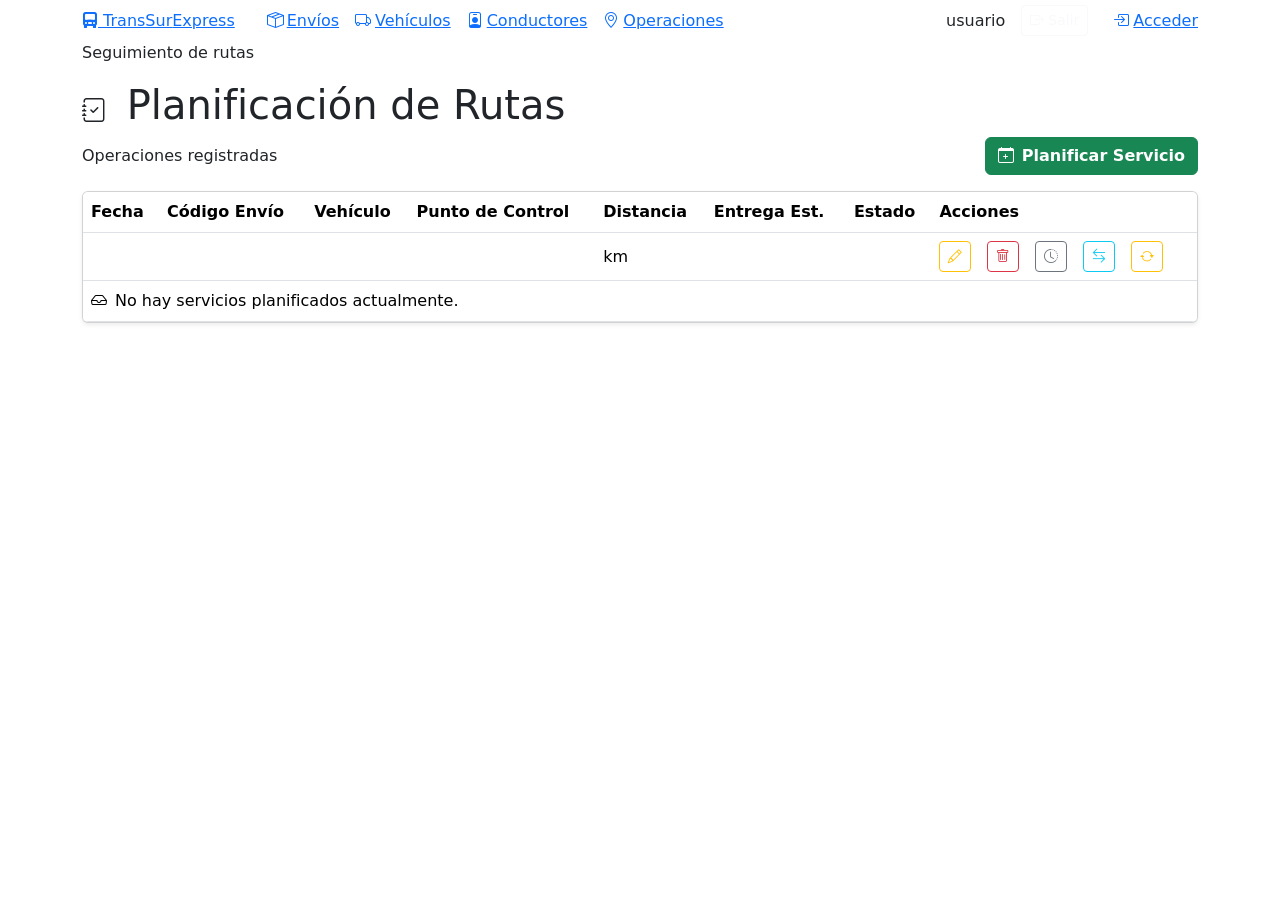
<file: Proyecto_TransSurExpress_JoséManuel_Díaz/src/main/resources/templates/operaciones/lista.html>
<!DOCTYPE html>
<html lang="es" xmlns:th="http://www.thymeleaf.org"
      xmlns:sec="http://www.thymeleaf.org/extras/spring-security">
<head>
    <meta charset="UTF-8">
    <meta name="viewport" content="width=device-width, initial-scale=1.0">
    <title>TransSur Express — Planificación de Rutas</title>
    <link href="https://cdn.jsdelivr.net/npm/bootstrap@5.3.2/dist/css/bootstrap.min.css" rel="stylesheet">
    <link href="https://cdn.jsdelivr.net/npm/bootstrap-icons@1.11.1/font/bootstrap-icons.css" rel="stylesheet">
    <link href="https://fonts.googleapis.com/css2?family=Space+Mono:wght@400;700&family=DM+Sans:ital,wght@0,300;0,400;0,600;0,700;1,300&display=swap" rel="stylesheet">
    <link th:href="@{/css/index.css}" rel="stylesheet">
    <link th:href="@{/css/lista.css}" rel="stylesheet">
</head>
<body data-bs-theme="light">

    <nav class="navbar-dash">
        <div class="container d-flex align-items-center gap-3">
            <a class="nav-brand me-3" th:href="@{/}">
                <i class="bi bi-truck-front-fill"></i>
                TransSur<span class="accent">Express</span>
            </a>
            <div class="d-flex gap-3 flex-wrap">
                <a th:href="@{/envios}"      class="nav-link-pill"><i class="bi bi-box-seam me-1"></i>Envíos</a>
                <a th:href="@{/vehiculos}"   class="nav-link-pill"><i class="bi bi-truck me-1"></i>Vehículos</a>
                <a th:href="@{/conductores}" class="nav-link-pill"><i class="bi bi-person-badge me-1"></i>Conductores</a>
                <a th:href="@{/operaciones}" class="nav-link-pill active"><i class="bi bi-geo-alt me-1"></i>Operaciones</a>
            </div>
            <div class="ms-auto d-flex align-items-center gap-2">
                <div sec:authorize="isAuthenticated()" class="d-flex align-items-center gap-2 border border-white border-opacity-25 rounded px-3 py-1">
                    <i class="bi bi-person-circle text-white"></i>
                    <span class="nav-user" sec:authentication="name">usuario</span>
                    <a th:href="@{/logout}" class="btn btn-sm btn-outline-light ms-2 d-inline-flex align-items-center gap-1">
                        <i class="bi bi-box-arrow-right"></i> Salir
                    </a>
                </div>
                <a th:href="@{/login}" class="btn-logout" sec:authorize="!isAuthenticated()">
                    <i class="bi bi-box-arrow-in-right me-1"></i>Acceder
                </a>
            </div>
        </div>
    </nav>

    <div class="page-hero">
        <div class="container">
            <p class="hero-eyebrow">Seguimiento de rutas</p>
            <h1 class="page-title">
                <i class="bi bi-journal-check me-2" style="color:var(--naranja); font-size:1.5rem;"></i>
                Planificación de Rutas
            </h1>
        </div>
    </div>

    <div class="dash-body">
        <div class="container">

            <div class="d-flex justify-content-between align-items-center mb-3">
                <p class="section-label mb-0">Operaciones registradas</p>
                <a th:href="@{/operaciones/nueva}" class="btn btn-success d-inline-flex align-items-center gap-2 fw-bold">
                    <i class="bi bi-calendar-plus"></i> Planificar Servicio
                </a>
            </div>

            <div class="card shadow-sm overflow-hidden">
                <div class="table-responsive">
                    <table class="table table-hover align-middle mb-0">
                        <thead>
                            <tr>
                                <th>Fecha</th>
                                <th>Código Envío</th>
                                <th>Vehículo</th>
                                <th>Punto de Control</th>
                                <th>Distancia</th>
                                <th>Entrega Est.</th>
                                <th>Estado</th>
                                <th>Acciones</th>
                            </tr>
                        </thead>
                        <tbody>
                            <tr th:each="op : ${operaciones}">
                                <td>
                                    <span class="val-mono val-muted"
                                          th:text="${#temporals.format(op.fecha, 'dd/MM/yyyy')}">
                                    </span>
                                </td>
                                <td>
                                    <span class="val-blue val-bold"
                                          th:text="${op.envio != null ? op.envio.codigo : 'Sin Código'}">
                                    </span>
                                </td>
                                <td>
                                    <span class="plate-chip"
                                          th:text="${op.vehiculo != null ? op.vehiculo.matricula : 'N/A'}">
                                    </span>
                                </td>
                                <td th:text="${op.lugar}" style="max-width:160px; white-space:nowrap; overflow:hidden; text-overflow:ellipsis;"></td>
                                <td>
                                    <span class="val-mono"><span th:text="${op.distancia}"></span> km</span>
                                </td>
                                <td>
                                    <span class="val-mono val-muted"
                                          th:text="${op.fechaEstimadaEntrega != null ? #temporals.format(op.fechaEstimadaEntrega, 'dd/MM/yyyy') : 'Pendiente'}">
                                    </span>
                                </td>
                                <td>
                                    <span class="chip-estado"
                                          th:classappend="'chip-' + ${op.estado?.name()}"
                                          th:text="${op.estado?.name()?.replace('_', ' ')}">
                                    </span>
                                </td>
                                <td>
                                    <div class="d-flex gap-3 flex-wrap">
                                        <a sec:authorize="hasRole('ADMINISTRADOR')"
                                           th:href="@{/operaciones/editar/{id}(id=${op.id})}"
                                           class="btn btn-sm btn-outline-warning d-inline-flex align-items-center gap-1" title="Editar">
                                            <i class="bi bi-pencil"></i>
                                        </a>
                                        <a sec:authorize="hasRole('ADMINISTRADOR')"
                                           th:href="@{/operaciones/borrar/{id}(id=${op.id})}"
                                           class="btn btn-sm btn-outline-danger d-inline-flex align-items-center gap-1"
                                           onclick="return confirm('¿Seguro que quieres eliminar esta operación?');"
                                           title="Eliminar">
                                            <i class="bi bi-trash"></i>
                                        </a>
                                        <a th:href="@{/operaciones/historial/{id}(id=${op.envio.id})}"
                                           class="btn btn-sm btn-outline-secondary d-inline-flex align-items-center gap-1" title="Trazabilidad del envío">
                                            <i class="bi bi-clock-history"></i>
                                        </a>
                                        <a th:href="@{/operaciones/{id}/estados(id=${op.id})}"
                                           class="btn btn-sm btn-outline-info d-inline-flex align-items-center gap-1" title="Historial de estados">
                                            <i class="bi bi-arrow-left-right"></i>
                                        </a>
                                        <a sec:authorize="hasRole('ADMINISTRADOR')"
                                           th:if="${op.estado?.name() != 'ENTREGADO'}"
                                           th:href="@{/operaciones/{id}/reasignar(id=${op.id})}"
                                           class="btn btn-sm btn-outline-warning d-inline-flex align-items-center gap-1" title="Reasignar vehículo">
                                            <i class="bi bi-arrow-repeat"></i>
                                        </a>
                                    </div>
                                </td>
                            </tr>
                            <tr th:if="${#lists.isEmpty(operaciones)}" class="empty-row">
                                <td colspan="8">
                                    <i class="bi bi-inbox me-2"></i>No hay servicios planificados actualmente.
                                </td>
                            </tr>
                        </tbody>
                    </table>
                </div>
            </div>

        </div>
    </div>

    <div th:replace="~{fragments/toast :: notificacion}"></div>
    <script src="https://cdn.jsdelivr.net/npm/bootstrap@5.3.2/dist/js/bootstrap.bundle.min.js"></script>
</body>
</html>
</file>
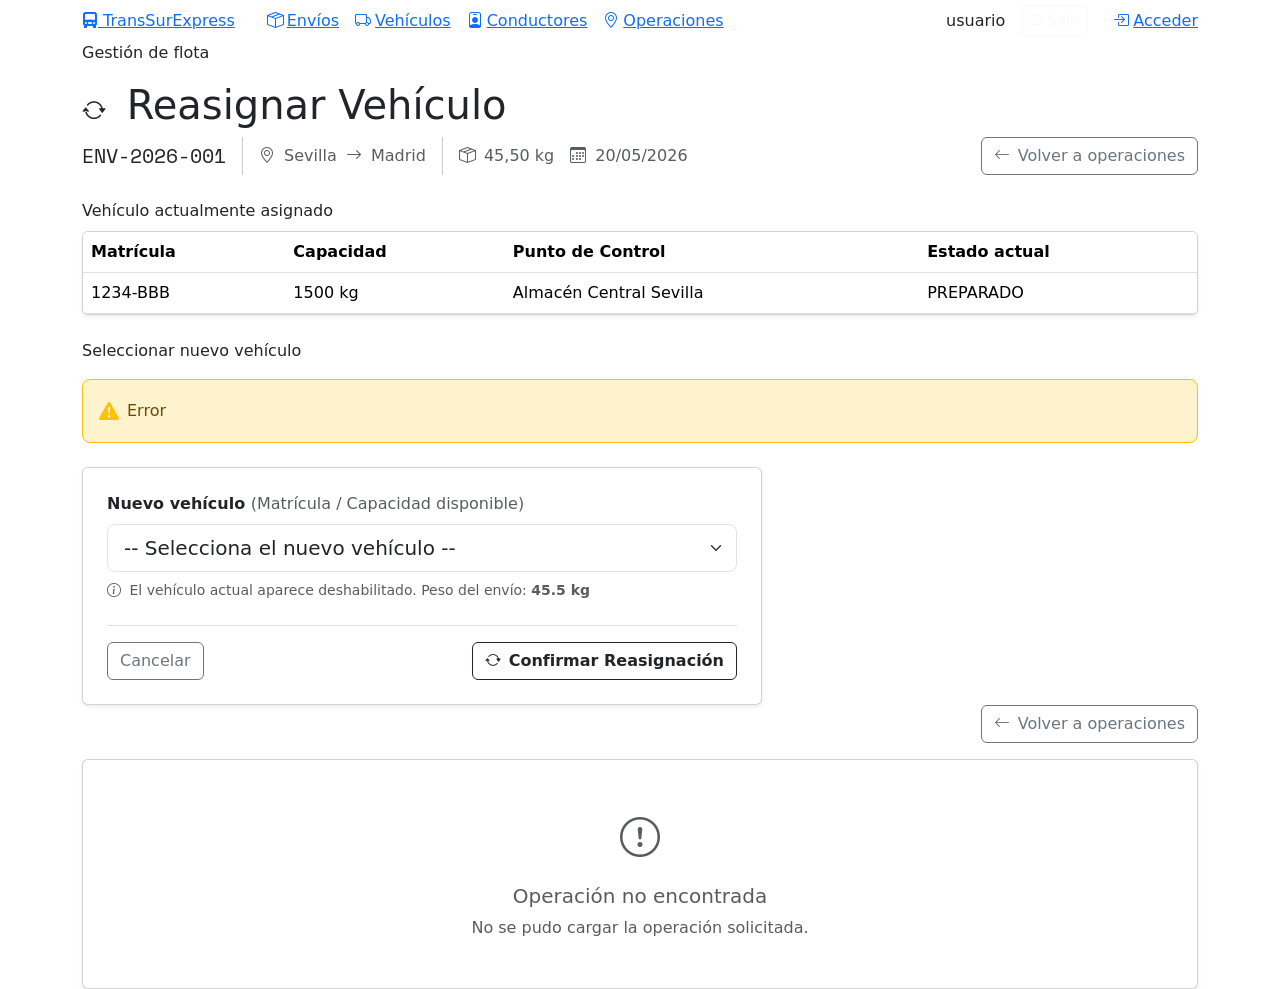
<file: Proyecto_TransSurExpress_JoséManuel_Díaz/src/main/resources/templates/operaciones/reasignar_vehiculo.html>
<!DOCTYPE html>
<html lang="es" xmlns:th="http://www.thymeleaf.org"
      xmlns:sec="http://www.thymeleaf.org/extras/spring-security">
<head>
    <meta charset="UTF-8">
    <meta name="viewport" content="width=device-width, initial-scale=1.0">
    <title>TransSur Express — Reasignar Vehículo</title>
    <link href="https://cdn.jsdelivr.net/npm/bootstrap@5.3.2/dist/css/bootstrap.min.css" rel="stylesheet">
    <link href="https://cdn.jsdelivr.net/npm/bootstrap-icons@1.11.1/font/bootstrap-icons.css" rel="stylesheet">
    <link href="https://fonts.googleapis.com/css2?family=Space+Mono:wght@400;700&family=DM+Sans:ital,wght@0,300;0,400;0,600;0,700;1,300&display=swap" rel="stylesheet">
    <link th:href="@{/css/index.css}" rel="stylesheet">
    <link th:href="@{/css/lista.css}" rel="stylesheet">
</head>
<body data-bs-theme="light">

    <!-- ── Navbar ── -->
    <nav class="navbar-dash">
        <div class="container d-flex align-items-center gap-3">
            <a class="nav-brand me-3" th:href="@{/}">
                <i class="bi bi-truck-front-fill"></i>
                TransSur<span class="accent">Express</span>
            </a>
            <div class="d-flex gap-3 flex-wrap">
                <a th:href="@{/envios}"      class="nav-link-pill"><i class="bi bi-box-seam me-1"></i>Envíos</a>
                <a th:href="@{/vehiculos}"   class="nav-link-pill"><i class="bi bi-truck me-1"></i>Vehículos</a>
                <a th:href="@{/conductores}" class="nav-link-pill"><i class="bi bi-person-badge me-1"></i>Conductores</a>
                <a th:href="@{/operaciones}" class="nav-link-pill active"><i class="bi bi-geo-alt me-1"></i>Operaciones</a>
            </div>
            <div class="ms-auto d-flex align-items-center gap-2">
                <div sec:authorize="isAuthenticated()" class="d-flex align-items-center gap-2 border border-white border-opacity-25 rounded px-3 py-1">
                    <i class="bi bi-person-circle text-white"></i>
                    <span class="nav-user" sec:authentication="name">usuario</span>
                    <a th:href="@{/logout}" class="btn btn-sm btn-outline-light ms-2 d-inline-flex align-items-center gap-1">
                        <i class="bi bi-box-arrow-right"></i> Salir
                    </a>
                </div>
                <a th:href="@{/login}" class="btn-logout" sec:authorize="!isAuthenticated()">
                    <i class="bi bi-box-arrow-in-right me-1"></i>Acceder
                </a>
            </div>
        </div>
    </nav>

    <!-- ── Page Hero ── -->
    <div class="page-hero">
        <div class="container">
            <p class="hero-eyebrow">Gestión de flota</p>
            <h1 class="page-title">
                <i class="bi bi-arrow-repeat me-2" style="color:var(--amarillo); font-size:1.5rem;"></i>
                Reasignar Vehículo
            </h1>
        </div>
    </div>

    <div class="dash-body">
        <div class="container">

            <div th:if="${operacion != null}">

                <!-- ── Cabecera del envío ── -->
                <div class="d-flex flex-wrap align-items-center gap-3 mb-4">
                    <span class="val-blue val-bold"
                          style="font-size:1.25rem; font-family:'Space Mono',monospace;"
                          th:text="${operacion.envio != null ? operacion.envio.codigo : 'SIN CÓDIGO'}">
                        ENV-2026-001
                    </span>
                    <div class="vr"></div>
                    <span class="text-muted">
                        <i class="bi bi-geo-alt me-1"></i>
                        <span th:text="${operacion.envio != null ? operacion.envio.origen : '-'}">Sevilla</span>
                        <i class="bi bi-arrow-right mx-1"></i>
                        <span th:text="${operacion.envio != null ? operacion.envio.destino : '-'}">Madrid</span>
                    </span>
                    <div class="vr"></div>
                    <span class="val-mono text-muted">
                        <i class="bi bi-box-seam me-1"></i>
                        <span th:text="${#numbers.formatDecimal(operacion.envio.peso, 1, 'POINT', 2, 'COMMA') + ' kg'}">45,50 kg</span>
                    </span>
                    <span class="val-mono text-muted">
                        <i class="bi bi-calendar3 me-1"></i>
                        <span th:text="${#temporals.format(operacion.fecha, 'dd/MM/yyyy')}">20/05/2026</span>
                    </span>
                    <div class="ms-auto">
                        <a th:href="@{/operaciones}"
                           class="btn btn-outline-secondary d-inline-flex align-items-center gap-2">
                            <i class="bi bi-arrow-left"></i> Volver a operaciones
                        </a>
                    </div>
                </div>

                <!-- ── Vehículo actualmente asignado ── -->
                <p class="section-label mb-2">Vehículo actualmente asignado</p>
                <div class="card shadow-sm overflow-hidden mb-4">
                    <div class="table-responsive">
                        <table class="table align-middle mb-0">
                            <thead>
                                <tr>
                                    <th>Matrícula</th>
                                    <th>Capacidad</th>
                                    <th>Punto de Control</th>
                                    <th>Estado actual</th>
                                </tr>
                            </thead>
                            <tbody>
                                <tr>
                                    <td>
                                        <span class="plate-chip"
                                              th:text="${operacion.vehiculo.matricula}">1234-BBB</span>
                                    </td>
                                    <td>
                                        <span class="val-mono"
                                              th:text="${operacion.vehiculo.capacidad + ' kg'}">1500 kg</span>
                                    </td>
                                    <td th:text="${operacion.lugar}">Almacén Central Sevilla</td>
                                    <td>
                                        <span class="chip-estado"
                                              th:classappend="'chip-' + ${operacion.estado.name()}"
                                              th:text="${operacion.estado.name().replace('_', ' ')}">
                                            PREPARADO
                                        </span>
                                    </td>
                                </tr>
                            </tbody>
                        </table>
                    </div>
                </div>

                <!-- ── Formulario de reasignación ── -->
                <p class="section-label mb-3">Seleccionar nuevo vehículo</p>

                <!-- Error -->
                <div th:if="${error}"
                     class="alert d-flex align-items-center gap-2 mb-4"
                     style="background:#fff3cd; border:1px solid #ffc107; color:#664d03; border-radius:.5rem;"
                     role="alert">
                    <i class="bi bi-exclamation-triangle-fill fs-5" style="color:#ffc107;"></i>
                    <span th:text="${error}">Error</span>
                </div>

                <div class="card shadow-sm p-4" style="max-width: 680px;">

                    <form th:action="@{/operaciones/{id}/reasignar(id=${operacion.id})}"
                          method="POST"
                          id="formReasignar"
                          onsubmit="return validarReasignacion()">

                        <div class="mb-4">
                            <label class="form-label fw-semibold">
                                Nuevo vehículo
                                <span class="text-muted fw-normal">(Matrícula / Capacidad disponible)</span>
                            </label>
                            <select id="nuevoVehiculoId" name="nuevoVehiculoId" class="form-select form-select-lg">
                                <option value="">-- Selecciona el nuevo vehículo --</option>
                                <option th:each="vh : ${vehiculos}"
                                        th:value="${vh.id}"
                                        th:text="${vh.matricula + '  —  cap. ' + vh.capacidad + ' kg'}"
                                        th:disabled="${vh.id == operacion.vehiculo.id}"
                                        th:classappend="${vh.id == operacion.vehiculo.id} ? 'text-muted fst-italic'">
                                </option>
                            </select>
                            <div class="form-text mt-2">
                                <i class="bi bi-info-circle me-1"></i>
                                El vehículo actual aparece deshabilitado. Peso del envío:
                                <strong th:text="${operacion.envio.peso + ' kg'}">45.5 kg</strong>
                            </div>
                        </div>

                        <div class="d-flex justify-content-between align-items-center border-top pt-3"
                             style="border-color:#dee2e6 !important;">
                            <a th:href="@{/operaciones}"
                               class="btn btn-outline-secondary d-inline-flex align-items-center gap-2">
                                Cancelar
                            </a>
                            <button type="submit"
                                    class="btn d-inline-flex align-items-center gap-2 fw-bold"
                                    style="background:var(--amarillo); border-color:var(--amarillo); color:#212529;">
                                <i class="bi bi-arrow-repeat"></i> Confirmar Reasignación
                            </button>
                        </div>

                    </form>
                </div>

            </div>

            <!-- ── Operación no encontrada ── -->
            <div th:unless="${operacion != null}">
                <div class="d-flex justify-content-end mb-3">
                    <a th:href="@{/operaciones}"
                       class="btn btn-outline-secondary d-inline-flex align-items-center gap-2">
                        <i class="bi bi-arrow-left"></i> Volver a operaciones
                    </a>
                </div>
                <div class="card shadow-sm p-5 text-center text-muted">
                    <i class="bi bi-exclamation-circle fs-1 mb-3"></i>
                    <h5>Operación no encontrada</h5>
                    <p class="mb-0">No se pudo cargar la operación solicitada.</p>
                </div>
            </div>

        </div>
    </div>

    <script src="https://cdn.jsdelivr.net/npm/bootstrap@5.3.2/dist/js/bootstrap.bundle.min.js"></script>
    <script>
        function validarReasignacion() {
            const select = document.getElementById('nuevoVehiculoId');
            if (!select.value) {
                select.classList.add('is-invalid');
                alert('Debes seleccionar un vehículo para continuar.');
                return false;
            }
            return confirm('¿Confirmas la reasignación del vehículo? Esta acción quedará registrada en el historial.');
        }
    </script>
</body>
</html>
</file>
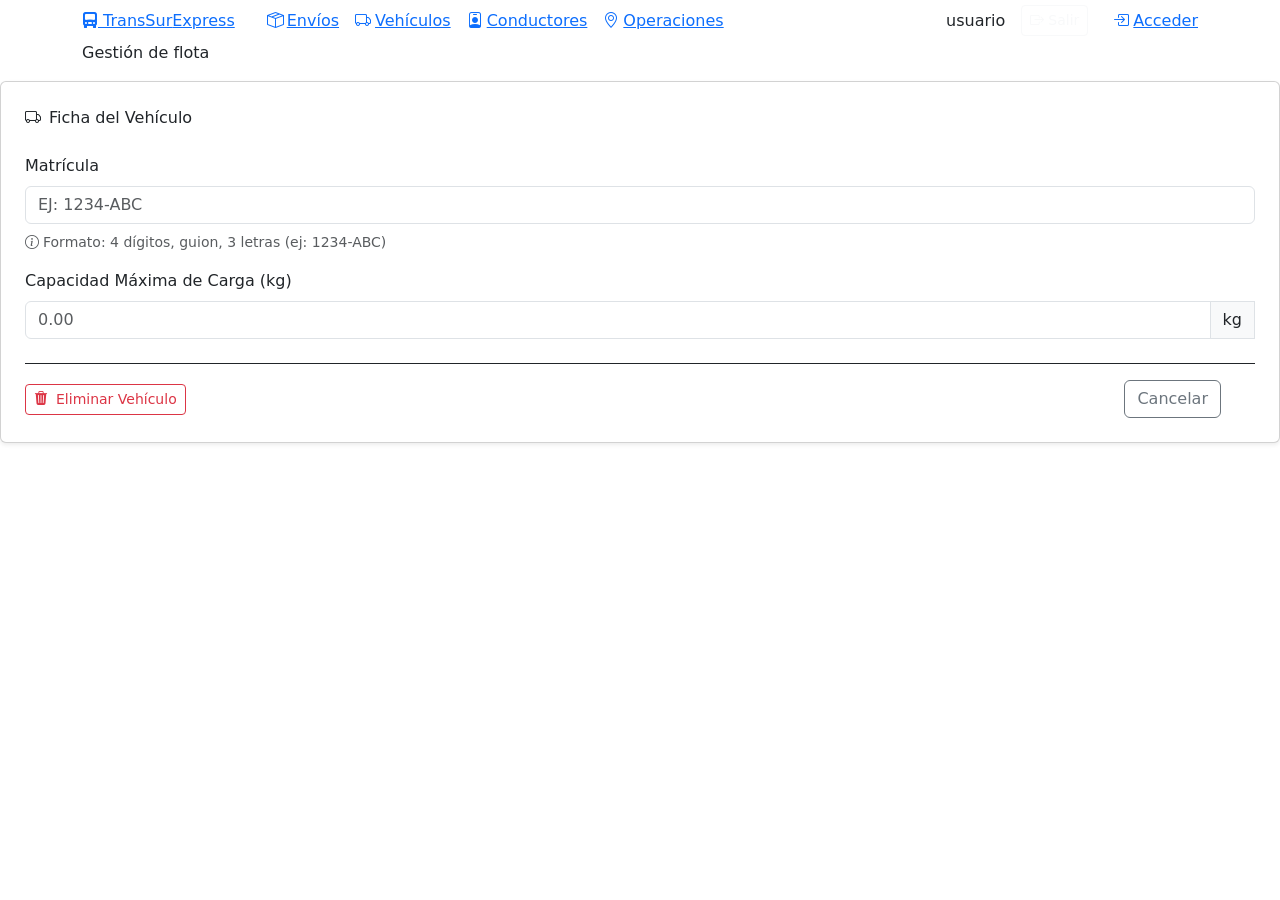
<file: Proyecto_TransSurExpress_JoséManuel_Díaz/src/main/resources/templates/vehiculos/formulario.html>
<!DOCTYPE html>
<html lang="es" xmlns:th="http://www.thymeleaf.org"
      xmlns:sec="http://www.thymeleaf.org/extras/spring-security">
<head>
    <meta charset="UTF-8">
    <meta name="viewport" content="width=device-width, initial-scale=1.0">
    <title>TransSur Express — Ficha de Vehículo</title>
    <link href="https://cdn.jsdelivr.net/npm/bootstrap@5.3.2/dist/css/bootstrap.min.css" rel="stylesheet">
    <link href="https://cdn.jsdelivr.net/npm/bootstrap-icons@1.11.1/font/bootstrap-icons.css" rel="stylesheet">
    <link href="https://fonts.googleapis.com/css2?family=Space+Mono:wght@400;700&family=DM+Sans:ital,wght@0,300;0,400;0,600;0,700;1,300&display=swap" rel="stylesheet">
    <link th:href="@{/css/index.css}" rel="stylesheet">
    <link th:href="@{/css/lista.css}" rel="stylesheet">
</head>
<body data-bs-theme="light">

    <nav class="navbar-dash">
        <div class="container d-flex align-items-center gap-3">
            <a class="nav-brand me-3" th:href="@{/}">
                <i class="bi bi-truck-front-fill"></i>
                TransSur<span class="accent">Express</span>
            </a>
            <div class="d-flex gap-3 flex-wrap">
                <a th:href="@{/envios}"      class="nav-link-pill"><i class="bi bi-box-seam me-1"></i>Envíos</a>
                <a th:href="@{/vehiculos}"   class="nav-link-pill active"><i class="bi bi-truck me-1"></i>Vehículos</a>
                <a th:href="@{/conductores}" class="nav-link-pill"><i class="bi bi-person-badge me-1"></i>Conductores</a>
                <a th:href="@{/operaciones}" class="nav-link-pill"><i class="bi bi-geo-alt me-1"></i>Operaciones</a>
            </div>
            <div class="ms-auto d-flex align-items-center gap-2">
                <div sec:authorize="isAuthenticated()" class="d-flex align-items-center gap-2 border border-white border-opacity-25 rounded px-3 py-1">
                    <i class="bi bi-person-circle text-white"></i>
                    <span class="nav-user" sec:authentication="name">usuario</span>
                    <a th:href="@{/logout}" class="btn btn-sm btn-outline-light ms-2 d-inline-flex align-items-center gap-1">
                        <i class="bi bi-box-arrow-right"></i> Salir
                    </a>
                </div>
                <a th:href="@{/login}" class="btn-logout" sec:authorize="!isAuthenticated()">
                    <i class="bi bi-box-arrow-in-right me-1"></i>Acceder
                </a>
            </div>
        </div>
    </nav>

    <div class="page-hero">
        <div class="container">
            <p class="hero-eyebrow">Gestión de flota</p>
            <h1 class="page-title">
                <i th:class="${vehiculo.id == null} ? 'bi bi-plus-circle me-2' : 'bi bi-pencil-square me-2'"
                   th:style="${vehiculo.id == null} ? 'color:var(--verde); font-size:1.5rem;' : 'color:var(--amarillo); font-size:1.5rem;'"></i>
                <span th:text="${vehiculo.id == null} ? 'Alta de Vehículo' : 'Modificar Vehículo'"></span>
            </h1>
        </div>
    </div>

    <div class="dash-body">
        <div class="form-container-dark">
            <div class="card shadow-sm p-4">
                <p class="section-label mb-4"><i class="bi bi-truck me-2"></i>Ficha del Vehículo</p>

                <form th:action="@{/vehiculos/guardar}" th:object="${vehiculo}" method="POST"
                      id="formVehiculo" onsubmit="return validarFormulario()">

                    <input type="hidden" th:field="*{id}" />
                    <input type="hidden" th:field="*{activo}" />

                    <div class="mb-3">
                        <label class="form-label">Matrícula</label>
                        <input type="text" id="matricula" class="form-control text-uppercase"
                               th:field="*{matricula}"
                               th:classappend="${#fields.hasErrors('matricula')} ? 'is-invalid'"
                               th:readonly="${vehiculo.id != null}"
                               placeholder="Ej: 1234-ABC" />
                        <div class="invalid-feedback" th:if="${#fields.hasErrors('matricula')}" th:errors="*{matricula}">Error</div>
                        <div class="form-text mt-2" th:unless="${vehiculo.id != null}">
                            <i class="bi bi-info-circle me-1"></i>Formato: 4 dígitos, guion, 3 letras (ej: 1234-ABC)
                        </div>
                    </div>

                    <div class="mb-4">
                        <label class="form-label">Capacidad Máxima de Carga (kg)</label>
                        <div class="input-group">
                            <input type="number" step="0.01" id="capacidad" class="form-control"
                                   th:field="*{capacidad}"
                                   th:classappend="${#fields.hasErrors('capacidad')} ? 'is-invalid'"
                                   placeholder="0.00" />
                            <span class="input-group-text">kg</span>
                            <div class="invalid-feedback" th:if="${#fields.hasErrors('capacidad')}" th:errors="*{capacidad}">Error</div>
                        </div>
                    </div>

                    <div class="d-flex justify-content-between align-items-center border-top pt-3"
                         style="border-color: var(--gris-borde) !important;">
                        <div>
                            <a th:if="${vehiculo.id != null}"
                               th:href="@{/vehiculos/borrar/{id}(id=${vehiculo.id})}"
                               class="btn btn-sm btn-outline-danger d-inline-flex align-items-center gap-1"
                               th:data-matricula="${vehiculo.matricula}"
                               onclick="return asegurarEliminacion(this.getAttribute('data-matricula'));">
                                <i class="bi bi-trash3-fill me-1"></i> Eliminar Vehículo
                            </a>
                        </div>
                        <div class="d-flex gap-2">
                            <a th:href="@{/vehiculos}" class="btn btn-outline-secondary d-inline-flex align-items-center gap-2">Cancelar</a>
                            <button type="submit" class="btn"
                                    th:classappend="${vehiculo.id == null} ? 'btn-success d-inline-flex align-items-center gap-2 fw-bold' : 'btn-primary d-inline-flex align-items-center gap-2 fw-bold'"
                                    th:style="${vehiculo.id != null} ? 'background:var(--amarillo); border-color:var(--amarillo); color:var(--carbon); font-weight:700;' : ''"
                                    th:text="${vehiculo.id == null} ? 'Registrar Vehículo' : 'Actualizar Datos'">
                            </button>
                        </div>
                    </div>

                </form>
            </div>
        </div>
    </div>

    <script>
        function validarFormulario() {
            let valido = true;
            const matriculaInput = document.getElementById('matricula');
            if (!matriculaInput.readOnly) {
                const matricula = matriculaInput.value.trim().toUpperCase();
                const patron = /^\d{4}-[A-Z]{3}$/;
                if (!matricula) { mostrarError(matriculaInput, 'La matrícula es obligatoria.'); valido = false; }
                else if (!patron.test(matricula)) { mostrarError(matriculaInput, 'Formato incorrecto. Usa el formato: 1234-ABC'); valido = false; }
                else { quitarError(matriculaInput); matriculaInput.value = matricula; }
            }
            const capInput = document.getElementById('capacidad');
            const capacidad = parseFloat(capInput.value);
            if (!capInput.value) { mostrarError(capInput, 'La capacidad es obligatoria.'); valido = false; }
            else if (isNaN(capacidad) || capacidad <= 0) { mostrarError(capInput, 'La capacidad debe ser un número mayor que 0.'); valido = false; }
            else { quitarError(capInput); }
            return valido;
        }
        function mostrarError(input, mensaje) {
            input.classList.add('is-invalid');
            let feedback = input.nextElementSibling;
            if (feedback && feedback.classList.contains('input-group-text')) feedback = feedback.nextElementSibling;
            if (feedback && feedback.classList.contains('invalid-feedback')) feedback.textContent = mensaje;
        }
        function quitarError(input) { input.classList.remove('is-invalid'); }
        function asegurarEliminacion(matricula) {
            return confirm('¿Estás seguro de que quieres eliminar permanentemente el vehículo con matrícula ' + matricula + '?\nEsta acción podría desvincular rutas y conductores asociados.');
        }
    </script>
    <script src="https://cdn.jsdelivr.net/npm/bootstrap@5.3.2/dist/js/bootstrap.bundle.min.js"></script>
</body>
</html>
</file>
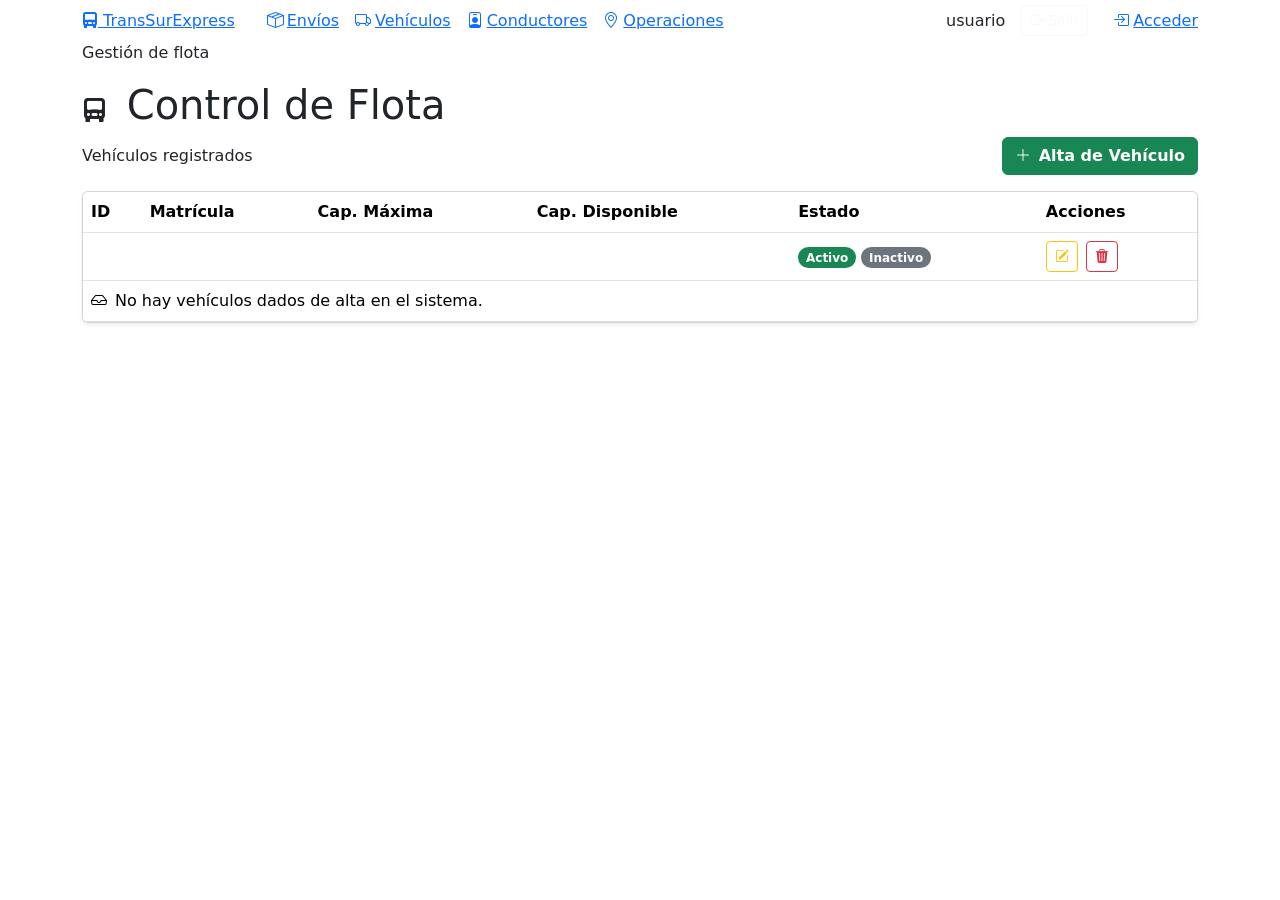
<file: Proyecto_TransSurExpress_JoséManuel_Díaz/src/main/resources/templates/vehiculos/lista.html>
<!DOCTYPE html>
<html lang="es" xmlns:th="http://www.thymeleaf.org"
      xmlns:sec="http://www.thymeleaf.org/extras/spring-security">
<head>
    <meta charset="UTF-8">
    <meta name="viewport" content="width=device-width, initial-scale=1.0">
    <title>TransSur Express — Flota de Vehículos</title>
    <link href="https://cdn.jsdelivr.net/npm/bootstrap@5.3.2/dist/css/bootstrap.min.css" rel="stylesheet">
    <link href="https://cdn.jsdelivr.net/npm/bootstrap-icons@1.11.1/font/bootstrap-icons.css" rel="stylesheet">
    <link href="https://fonts.googleapis.com/css2?family=Space+Mono:wght@400;700&family=DM+Sans:ital,wght@0,300;0,400;0,600;0,700;1,300&display=swap" rel="stylesheet">
    <link th:href="@{/css/index.css}" rel="stylesheet">
    <link th:href="@{/css/lista.css}" rel="stylesheet">
</head>
<body data-bs-theme="light">

    <nav class="navbar-dash">
        <div class="container d-flex align-items-center gap-3">
            <a class="nav-brand me-3" th:href="@{/}">
                <i class="bi bi-truck-front-fill"></i>
                TransSur<span class="accent">Express</span>
            </a>
            <div class="d-flex gap-3 flex-wrap">
                <a th:href="@{/envios}"      class="nav-link-pill"><i class="bi bi-box-seam me-1"></i>Envíos</a>
                <a th:href="@{/vehiculos}"   class="nav-link-pill active"><i class="bi bi-truck me-1"></i>Vehículos</a>
                <a th:href="@{/conductores}" class="nav-link-pill"><i class="bi bi-person-badge me-1"></i>Conductores</a>
                <a th:href="@{/operaciones}" class="nav-link-pill"><i class="bi bi-geo-alt me-1"></i>Operaciones</a>
            </div>
            <div class="ms-auto d-flex align-items-center gap-2">
                <div sec:authorize="isAuthenticated()" class="d-flex align-items-center gap-2 border border-white border-opacity-25 rounded px-3 py-1">
                    <i class="bi bi-person-circle text-white"></i>
                    <span class="nav-user" sec:authentication="name">usuario</span>
                    <a th:href="@{/logout}" class="btn btn-sm btn-outline-light ms-2 d-inline-flex align-items-center gap-1">
                        <i class="bi bi-box-arrow-right"></i> Salir
                    </a>
                </div>
                <a th:href="@{/login}" class="btn-logout" sec:authorize="!isAuthenticated()">
                    <i class="bi bi-box-arrow-in-right me-1"></i>Acceder
                </a>
            </div>
        </div>
    </nav>

    <div class="page-hero">
        <div class="container">
            <p class="hero-eyebrow">Gestión de flota</p>
            <h1 class="page-title">
                <i class="bi bi-truck-front-fill me-2" style="color:var(--verde); font-size:1.5rem;"></i>
                Control de Flota
            </h1>
        </div>
    </div>

    <div class="dash-body">
        <div class="container">

            <div class="d-flex justify-content-between align-items-center mb-3">
                <p class="section-label mb-0">Vehículos registrados</p>
                <a th:href="@{/vehiculos/nuevo}" class="btn btn-success d-inline-flex align-items-center gap-2 fw-bold">
                    <i class="bi bi-plus-lg"></i> Alta de Vehículo
                </a>
            </div>

            <div class="card shadow-sm overflow-hidden">
                <div class="table-responsive">
                    <table class="table table-hover align-middle mb-0">
                        <thead>
                            <tr>
                                <th>ID</th>
                                <th>Matrícula</th>
                                <th>Cap. Máxima</th>
                                <th>Cap. Disponible</th>
                                <th sec:authorize="hasRole('ADMINISTRADOR')">Estado</th>
                                <th sec:authorize="hasRole('ADMINISTRADOR')">Acciones</th>
                            </tr>
                        </thead>
                        <tbody>
                            <tr th:each="vehiculo : ${vehiculos}"
                                th:classappend="${!vehiculo.activo} ? 'row-inactive'">
                                <td><span class="val-id" th:text="${vehiculo.id}"></span></td>
                                <td><span class="val-green" th:text="${vehiculo.matricula}"></span></td>
                                <td><span class="val-mono" th:text="${vehiculo.capacidad + ' kg'}"></span></td>
                                <td>
                                    <span class="val-cap"
                                          th:text="${#numbers.formatDecimal(capacidadesDisponibles[vehiculo.id], 1, 2) + ' kg'}">
                                    </span>
                                </td>
                                <td sec:authorize="hasRole('ADMINISTRADOR')">
                                    <span th:if="${vehiculo.activo}"   class="badge rounded-pill text-bg-success">Activo</span>
                                    <span th:unless="${vehiculo.activo}" class="badge rounded-pill text-bg-secondary">Inactivo</span>
                                </td>
                                <td sec:authorize="hasRole('ADMINISTRADOR')">
                                    <div class="d-flex gap-2">
                                        <a th:href="@{/vehiculos/editar/{id}(id=${vehiculo.id})}"
                                           class="btn btn-sm btn-outline-warning d-inline-flex align-items-center gap-1" title="Editar">
                                            <i class="bi bi-pencil-square"></i>
                                        </a>
                                        <a th:if="${vehiculo.activo}"
                                           th:href="@{/vehiculos/borrar/{id}(id=${vehiculo.id})}"
                                           class="btn btn-sm btn-outline-danger d-inline-flex align-items-center gap-1"
                                           th:data-matricula="${vehiculo.matricula}"
                                           onclick="return confirmarBorrado(this.getAttribute('data-matricula'));"
                                           title="Eliminar">
                                            <i class="bi bi-trash3-fill"></i>
                                        </a>
                                    </div>
                                </td>
                            </tr>
                            <tr th:if="${#lists.isEmpty(vehiculos)}" class="empty-row">
                                <td colspan="6">
                                    <i class="bi bi-inbox me-2"></i>No hay vehículos dados de alta en el sistema.
                                </td>
                            </tr>
                        </tbody>
                    </table>
                </div>
            </div>

        </div>
    </div>

    <div th:replace="~{fragments/toast :: notificacion}"></div>
    <script src="https://cdn.jsdelivr.net/npm/bootstrap@5.3.2/dist/js/bootstrap.bundle.min.js"></script>
    <script>
        function confirmarBorrado(matricula) {
            return confirm('¿Estás seguro de que quieres eliminar el vehículo ' + matricula + '?\nEsta acción podría desvincular rutas y conductores asociados.');
        }
    </script>
</body>
</html>
</file>
